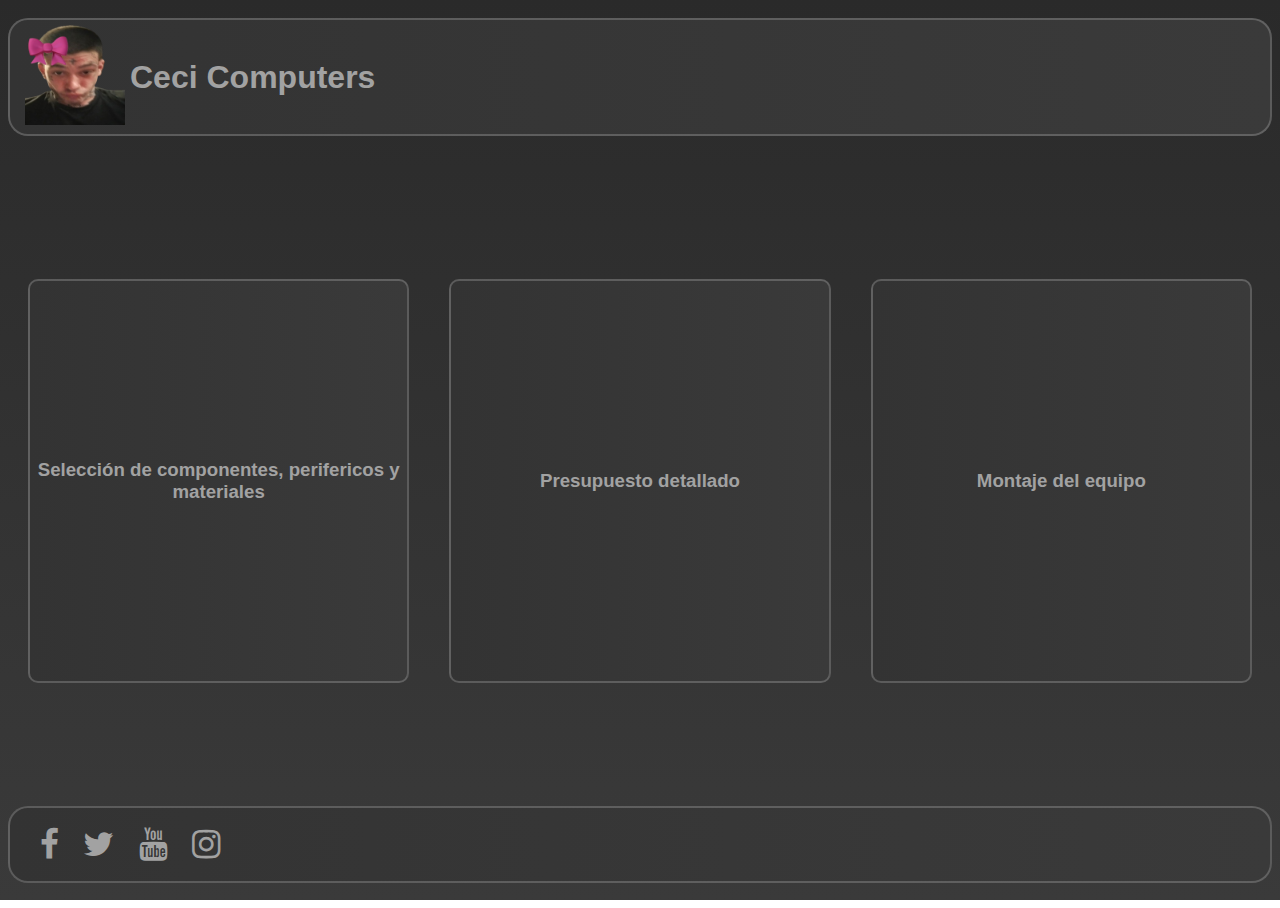
<file: index.html>
<!DOCTYPE html>
<html lang="es">
<head>
    <meta charset="UTF-8">
    <meta name="viewport" content="width=device-width, initial-scale=1.0">
    <link rel="stylesheet" href="https://cdnjs.cloudflare.com/ajax/libs/font-awesome/4.7.0/css/font-awesome.min.css">
    <link rel="stylesheet" href="css/style.css">
    <link rel="icon" type="image/png" href="favicon/favicon.ico" sizes="96x96" />
    <title>Ceci Computers | Inicio</title>
</head>
<body>
 <div class="wrapper">
    <header>
        <a href="index.html"><img src="img/logo_sintexto.png" alt=""></a>
        <a href="index.html"><h1>Ceci Computers </h1></a>
    </header>
<section id="menu_inicio">
    <nav id="nav_inicio">
        <a href="seleccion.html" class="a_inicio">Selección de componentes, perifericos y materiales</a>
        <a href="presupuesto.html" class="a_inicio">Presupuesto detallado</a>
        <a href="montaje.html" class="a_inicio">Montaje del equipo</a>
    </nav>
</section>
<footer>
    <nav class="socials">
        <a href="https://www.facebook.com" target="_blank"><i class="fa fa-facebook" id="facebook"></i></a>
        <a href="https://www.twitter.com"  target="_blank"><i class="fa fa-twitter" id="twitter"></i></a>
        <a href="https://www.youtube.com"  target="_blank"><i class="fa fa-youtube" id="youtube"></i></a>
        <a href="https://www.instagram.com"  target="_blank"><i class="fa fa-instagram" id="instagram"></i></a>
    </nav>
</footer>
 </div>

</body>
</html>
</file>
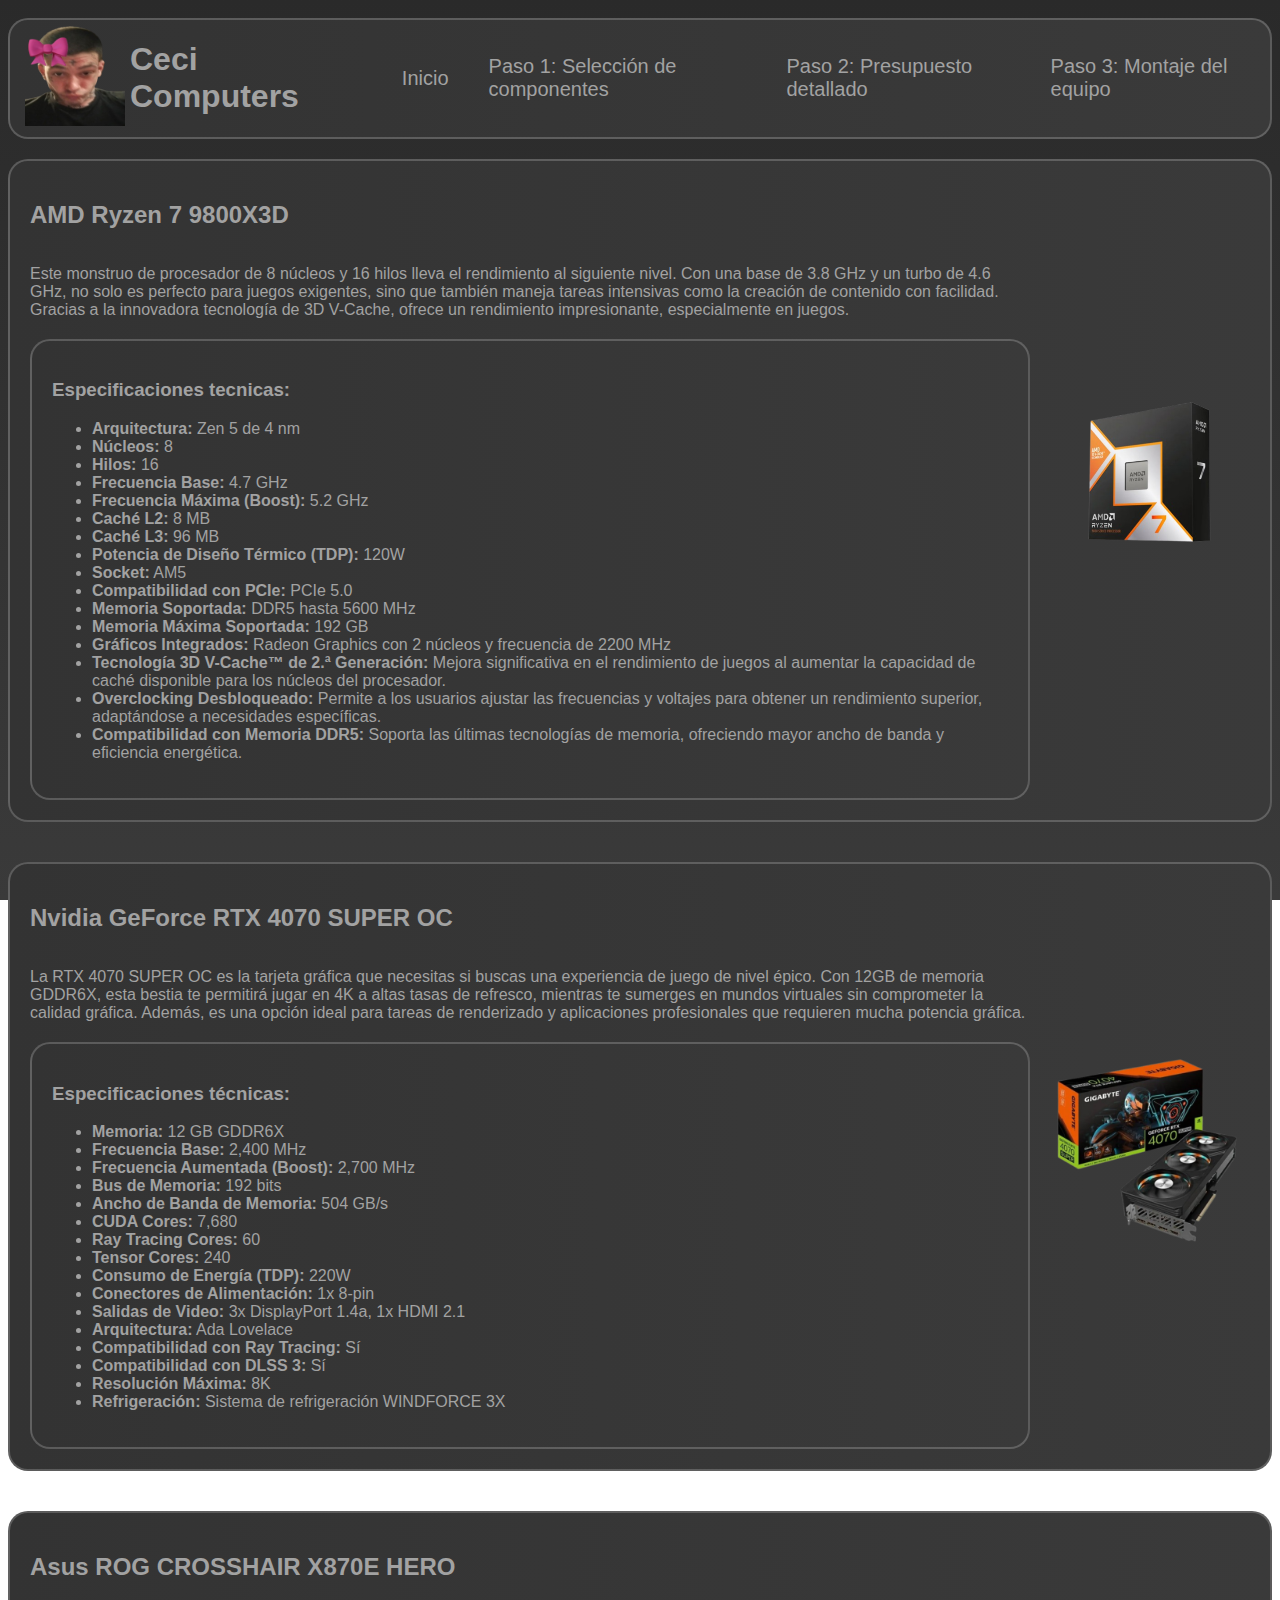
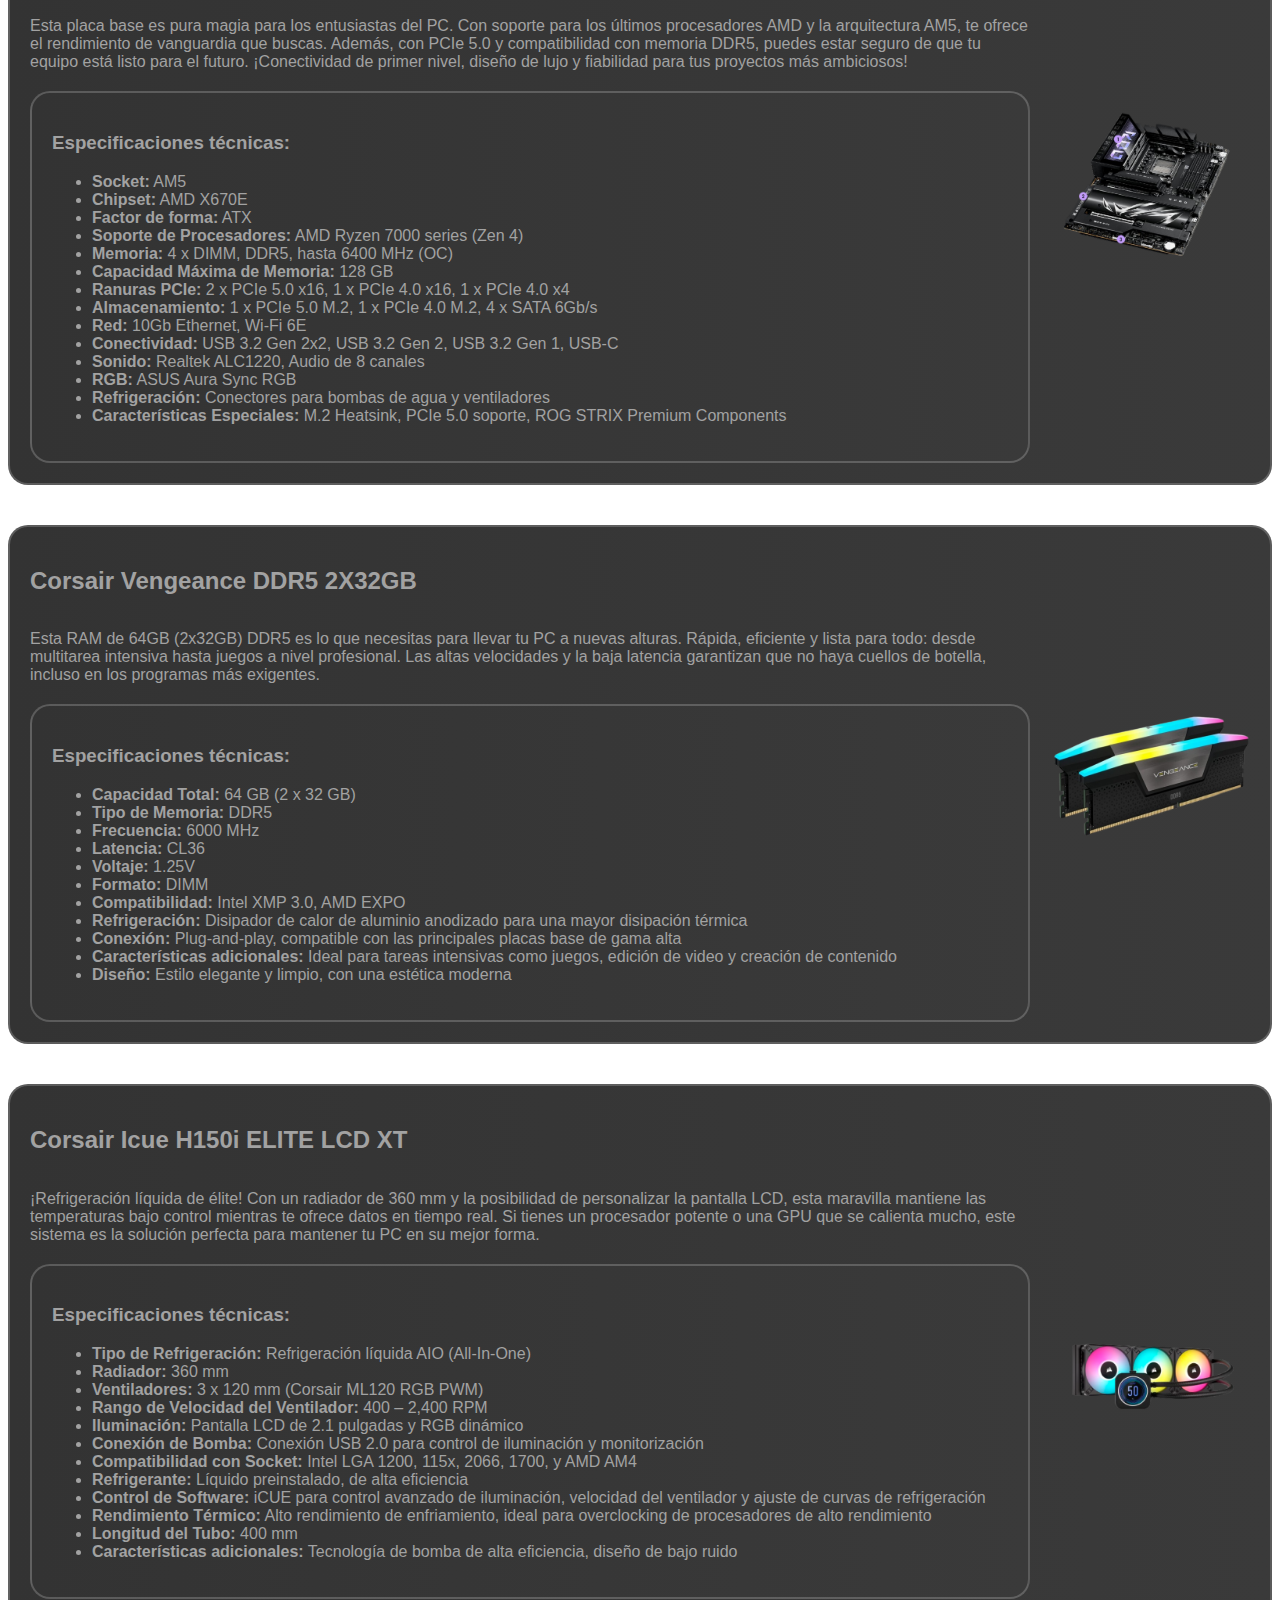
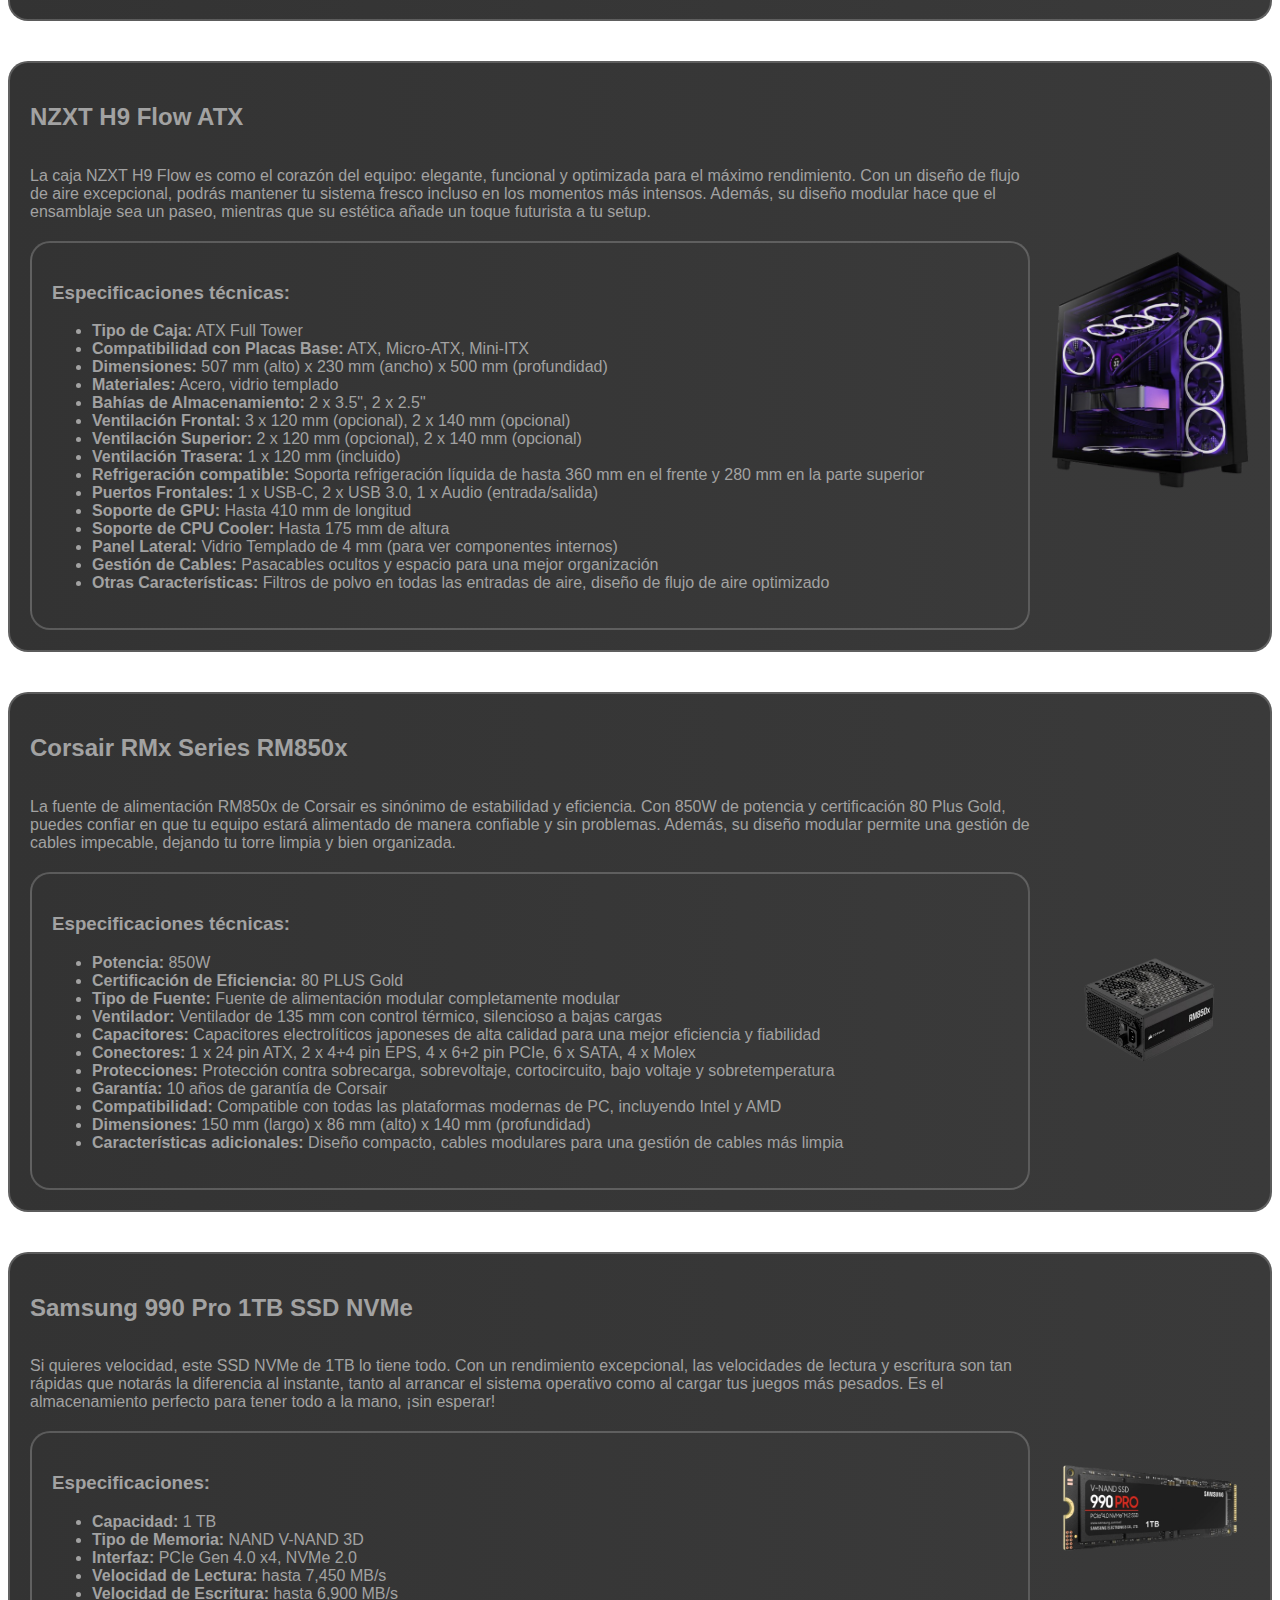
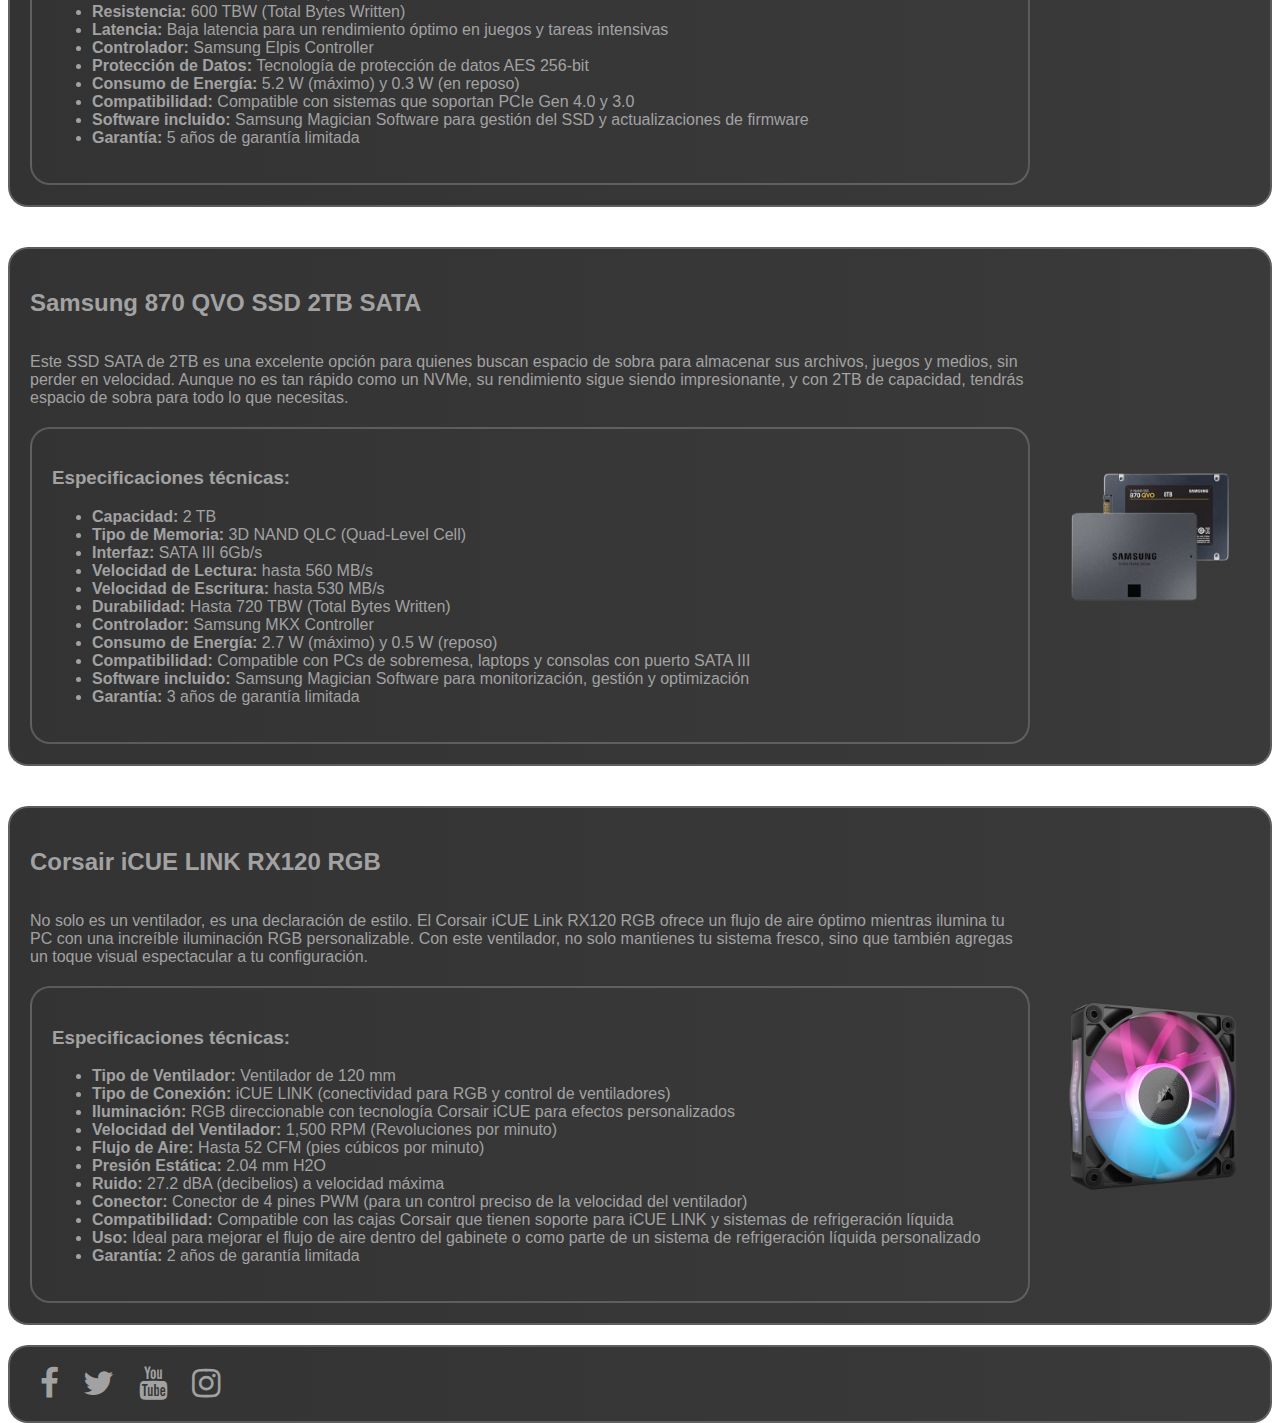
<file: componentes.html>
<!DOCTYPE html>
<html lang="es">
<head>
    <meta charset="UTF-8">
    <meta name="viewport" content="width=device-width, initial-scale=1.0">
    <link rel="stylesheet" href="css/style.css">
    <link rel="stylesheet" href="https://cdnjs.cloudflare.com/ajax/libs/font-awesome/4.7.0/css/font-awesome.min.css">
    <link rel="icon" type="image/png" href="favicon/favicon.ico" sizes="96x96" />
    <title>Seleccion de componentes</title>
</head>
<body>
    <div class="wrapper">
        <header>
            <a href="index.html"><img src="img/logo_sintexto.png" alt=""></a>
            <a href="index.html"><h1>Ceci Computers</h1></a>
            <nav class="nav_menu">
                <ul class="ul_menu">
                    <li class="li_menu"><a href="index.html" class="a_menu">Inicio</a></li>
                    <li class="li_menu"><a href="componentes.html" class="a_menu">Paso 1: Selección de componentes</a></li>
                    <li class="li_menu"><a href="presupuesto.html" class="a_menu">Paso 2: Presupuesto detallado</a></li>
                    <li class="li_menu"><a href="montaje.html" class="a_menu">Paso 3: Montaje del equipo</a></li>
                </ul>
            </nav>
        </header>  
        <section class="componentes">
            <h2>AMD Ryzen 7 9800X3D</h2>
            <div class="contenido">
                <div class="texto">
                    <p>Este monstruo de procesador de 8 núcleos y 16 hilos lleva el rendimiento al siguiente nivel. Con una base de 3.8 GHz y un turbo de 4.6 GHz, 
                    no solo es perfecto para juegos exigentes, sino que también maneja tareas intensivas como la creación de contenido con facilidad. 
                    Gracias a la innovadora tecnología de 3D V-Cache, ofrece un rendimiento impresionante, especialmente en juegos.</p>
                    <section class="caja_especificaciones">
                        <h3>Especificaciones tecnicas:</h3>
                        <ul>
                            <li><strong>Arquitectura:</strong> Zen 5 de 4 nm</li>
                            <li><strong>Núcleos:</strong> 8</li>
                            <li><strong>Hilos:</strong> 16</li>
                            <li><strong>Frecuencia Base:</strong> 4.7 GHz</li>
                            <li><strong>Frecuencia Máxima (Boost):</strong> 5.2 GHz</li>
                            <li><strong>Caché L2:</strong> 8 MB</li>
                            <li><strong>Caché L3:</strong> 96 MB</li>
                            <li><strong>Potencia de Diseño Térmico (TDP):</strong> 120W</li>
                            <li><strong>Socket:</strong> AM5</li>
                            <li><strong>Compatibilidad con PCIe:</strong> PCIe 5.0</li>
                            <li><strong>Memoria Soportada:</strong> DDR5 hasta 5600 MHz</li>
                            <li><strong>Memoria Máxima Soportada:</strong> 192 GB</li>
                            <li><strong>Gráficos Integrados:</strong> Radeon Graphics con 2 núcleos y frecuencia de 2200 MHz</li>
                            <li><strong>Tecnología 3D V-Cache™ de 2.ª Generación:</strong> Mejora significativa en el rendimiento de juegos al aumentar la capacidad de caché disponible para los núcleos del procesador.</li>
                            <li><strong>Overclocking Desbloqueado:</strong> Permite a los usuarios ajustar las frecuencias y voltajes para obtener un rendimiento superior, adaptándose a necesidades específicas.</li>
                            <li><strong>Compatibilidad con Memoria DDR5:</strong> Soporta las últimas tecnologías de memoria, ofreciendo mayor ancho de banda y eficiencia energética.</li>
                        </ul>
                    </section>
                </div>
                <img src="img/cpu.png" alt="AMD Ryzen 7 9800X3D">
            </div>
        </section>
        <section class="componentes">
            <h2>Nvidia GeForce RTX 4070 SUPER OC</h2>
            <div class="contenido">
                <div class="texto">
                    <p>La RTX 4070 SUPER OC es la tarjeta gráfica que necesitas si buscas una experiencia de juego de nivel épico. Con 12GB de memoria GDDR6X, 
                    esta bestia te permitirá jugar en 4K a altas tasas de refresco, mientras te sumerges en mundos virtuales sin comprometer la calidad gráfica. 
                    Además, es una opción ideal para tareas de renderizado y aplicaciones profesionales que requieren mucha potencia gráfica.</p>
                    <section class="caja_especificaciones">
                        <h3>Especificaciones técnicas:</h3>
                        <ul>
                            <li><strong>Memoria:</strong> 12 GB GDDR6X</li>
                            <li><strong>Frecuencia Base:</strong> 2,400 MHz</li>
                            <li><strong>Frecuencia Aumentada (Boost):</strong> 2,700 MHz</li>
                            <li><strong>Bus de Memoria:</strong> 192 bits</li>
                            <li><strong>Ancho de Banda de Memoria:</strong> 504 GB/s</li>
                            <li><strong>CUDA Cores:</strong> 7,680</li>
                            <li><strong>Ray Tracing Cores:</strong> 60</li>
                            <li><strong>Tensor Cores:</strong> 240</li>
                            <li><strong>Consumo de Energía (TDP):</strong> 220W</li>
                            <li><strong>Conectores de Alimentación:</strong> 1x 8-pin</li>
                            <li><strong>Salidas de Video:</strong> 3x DisplayPort 1.4a, 1x HDMI 2.1</li>
                            <li><strong>Arquitectura:</strong> Ada Lovelace</li>
                            <li><strong>Compatibilidad con Ray Tracing:</strong> Sí</li>
                            <li><strong>Compatibilidad con DLSS 3:</strong> Sí</li>
                            <li><strong>Resolución Máxima:</strong> 8K</li>
                            <li><strong>Refrigeración:</strong> Sistema de refrigeración WINDFORCE 3X</li>
                        </ul>
                    </section>
                </div>
                    <img src="img/gpu.png" alt="Nvidia GeForce RTX 4070 SUPER OC">
            </div>
        </section>
        
        <section class="componentes">
            <h2>Asus ROG CROSSHAIR X870E HERO</h2>
            <div class="contenido">
                <div class="texto">
                    <p>Esta placa base es pura magia para los entusiastas del PC. Con soporte para los últimos procesadores AMD y la arquitectura AM5, 
                    te ofrece el rendimiento de vanguardia que buscas. Además, con PCIe 5.0 y compatibilidad con memoria DDR5, puedes estar seguro de que tu equipo está listo para el futuro. 
                    ¡Conectividad de primer nivel, diseño de lujo y fiabilidad para tus proyectos más ambiciosos!</p>
                    <section class="caja_especificaciones">
                        <h3>Especificaciones técnicas:</h3>
                        <ul>
                            <li><strong>Socket:</strong> AM5</li>
                            <li><strong>Chipset:</strong> AMD X670E</li>
                            <li><strong>Factor de forma:</strong> ATX</li>
                            <li><strong>Soporte de Procesadores:</strong> AMD Ryzen 7000 series (Zen 4)</li>
                            <li><strong>Memoria:</strong> 4 x DIMM, DDR5, hasta 6400 MHz (OC)</li>
                            <li><strong>Capacidad Máxima de Memoria:</strong> 128 GB</li>
                            <li><strong>Ranuras PCIe:</strong> 2 x PCIe 5.0 x16, 1 x PCIe 4.0 x16, 1 x PCIe 4.0 x4</li>
                            <li><strong>Almacenamiento:</strong> 1 x PCIe 5.0 M.2, 1 x PCIe 4.0 M.2, 4 x SATA 6Gb/s</li>
                            <li><strong>Red:</strong> 10Gb Ethernet, Wi-Fi 6E</li>
                            <li><strong>Conectividad:</strong> USB 3.2 Gen 2x2, USB 3.2 Gen 2, USB 3.2 Gen 1, USB-C</li>
                            <li><strong>Sonido:</strong> Realtek ALC1220, Audio de 8 canales</li>
                            <li><strong>RGB:</strong> ASUS Aura Sync RGB</li>
                            <li><strong>Refrigeración:</strong> Conectores para bombas de agua y ventiladores</li>
                            <li><strong>Características Especiales:</strong> M.2 Heatsink, PCIe 5.0 soporte, ROG STRIX Premium Components</li>
                        </ul>
                    </section>
                </div>
                <img src="img/mobo.png" alt="Asus ROG CROSSHAIR X870E HERO">
            </div>
        </section>

           <section class="componentes">
    <h2>Corsair Vengeance DDR5 2X32GB</h2>
    <div class="contenido">
        <div class="texto">
            <p>Esta RAM de 64GB (2x32GB) DDR5 es lo que necesitas para llevar tu PC a nuevas alturas. Rápida, eficiente y lista para todo: 
            desde multitarea intensiva hasta juegos a nivel profesional. Las altas velocidades y la baja latencia garantizan que no haya cuellos de botella, 
            incluso en los programas más exigentes.</p>
            <section class="caja_especificaciones">
                <h3>Especificaciones técnicas:</h3>
                <ul>
                    <li><strong>Capacidad Total:</strong> 64 GB (2 x 32 GB)</li>
                    <li><strong>Tipo de Memoria:</strong> DDR5</li>
                    <li><strong>Frecuencia:</strong> 6000 MHz</li>
                    <li><strong>Latencia:</strong> CL36</li>
                    <li><strong>Voltaje:</strong> 1.25V</li>
                    <li><strong>Formato:</strong> DIMM</li>
                    <li><strong>Compatibilidad:</strong> Intel XMP 3.0, AMD EXPO</li>
                    <li><strong>Refrigeración:</strong> Disipador de calor de aluminio anodizado para una mayor disipación térmica</li>
                    <li><strong>Conexión:</strong> Plug-and-play, compatible con las principales placas base de gama alta</li>
                    <li><strong>Características adicionales:</strong> Ideal para tareas intensivas como juegos, edición de video y creación de contenido</li>
                    <li><strong>Diseño:</strong> Estilo elegante y limpio, con una estética moderna</li>
                        </ul>
                    </section>
                </div>
                <img src="img/ram.png" alt="Corsair Vengeance DDR5 2X32GB">
            </div>
            </section>
    
           
            </section>
            <section class="componentes">
                <h2>Corsair Icue H150i ELITE LCD XT</h2>
                <div class="contenido">
                    <div class="texto">
                        <p>¡Refrigeración líquida de élite! Con un radiador de 360 mm y la posibilidad de personalizar la pantalla LCD, esta maravilla mantiene las temperaturas bajo control 
                        mientras te ofrece datos en tiempo real. Si tienes un procesador potente o una GPU que se calienta mucho, este sistema es la solución perfecta 
                        para mantener tu PC en su mejor forma.</p>
                        <section class="caja_especificaciones">
                            <h3>Especificaciones técnicas:</h3>
                            <ul>
                                <li><strong>Tipo de Refrigeración:</strong> Refrigeración líquida AIO (All-In-One)</li>
                                <li><strong>Radiador:</strong> 360 mm</li>
                                <li><strong>Ventiladores:</strong> 3 x 120 mm (Corsair ML120 RGB PWM)</li>
                                <li><strong>Rango de Velocidad del Ventilador:</strong> 400 – 2,400 RPM</li>
                                <li><strong>Iluminación:</strong> Pantalla LCD de 2.1 pulgadas y RGB dinámico</li>
                                <li><strong>Conexión de Bomba:</strong> Conexión USB 2.0 para control de iluminación y monitorización</li>
                                <li><strong>Compatibilidad con Socket:</strong> Intel LGA 1200, 115x, 2066, 1700, y AMD AM4</li>
                                <li><strong>Refrigerante:</strong> Líquido preinstalado, de alta eficiencia</li>
                                <li><strong>Control de Software:</strong> iCUE para control avanzado de iluminación, velocidad del ventilador y ajuste de curvas de refrigeración</li>
                                <li><strong>Rendimiento Térmico:</strong> Alto rendimiento de enfriamiento, ideal para overclocking de procesadores de alto rendimiento</li>
                                <li><strong>Longitud del Tubo:</strong> 400 mm</li>
                                <li><strong>Características adicionales:</strong> Tecnología de bomba de alta eficiencia, diseño de bajo ruido</li>
                            </ul>
                        </section>
                    </div>
                    <img src="img/refri.png" alt="Corsair Icue H150i ELITE LCD XT">
                </div>
            </section>
            
            <section class="componentes">
                <h2>NZXT H9 Flow ATX</h2>
                <div class="contenido">
                    <div class="texto">
                        <p>La caja NZXT H9 Flow es como el corazón del equipo: elegante, funcional y optimizada para el máximo rendimiento. Con un diseño de flujo de aire excepcional, 
                            podrás mantener tu sistema fresco incluso en los momentos más intensos. Además, su diseño modular hace que el ensamblaje sea un paseo, mientras que su estética 
                            añade un toque futurista a tu setup.</p>
                        <section class="caja_especificaciones">
                            <h3>Especificaciones técnicas:</h3>
                            <ul>
                                <li><strong>Tipo de Caja:</strong> ATX Full Tower</li>
                                <li><strong>Compatibilidad con Placas Base:</strong> ATX, Micro-ATX, Mini-ITX</li>
                                <li><strong>Dimensiones:</strong> 507 mm (alto) x 230 mm (ancho) x 500 mm (profundidad)</li>
                                <li><strong>Materiales:</strong> Acero, vidrio templado</li>
                                <li><strong>Bahías de Almacenamiento:</strong> 2 x 3.5", 2 x 2.5"</li>
                                <li><strong>Ventilación Frontal:</strong> 3 x 120 mm (opcional), 2 x 140 mm (opcional)</li>
                                <li><strong>Ventilación Superior:</strong> 2 x 120 mm (opcional), 2 x 140 mm (opcional)</li>
                                <li><strong>Ventilación Trasera:</strong> 1 x 120 mm (incluido)</li>
                                <li><strong>Refrigeración compatible:</strong> Soporta refrigeración líquida de hasta 360 mm en el frente y 280 mm en la parte superior</li>
                                <li><strong>Puertos Frontales:</strong> 1 x USB-C, 2 x USB 3.0, 1 x Audio (entrada/salida)</li>
                                <li><strong>Soporte de GPU:</strong> Hasta 410 mm de longitud</li>
                                <li><strong>Soporte de CPU Cooler:</strong> Hasta 175 mm de altura</li>
                                <li><strong>Panel Lateral:</strong> Vidrio Templado de 4 mm (para ver componentes internos)</li>
                                <li><strong>Gestión de Cables:</strong> Pasacables ocultos y espacio para una mejor organización</li>
                                <li><strong>Otras Características:</strong> Filtros de polvo en todas las entradas de aire, diseño de flujo de aire optimizado</li>
                            </ul>
                        </section>
                    </div>
                    <img src="img/caja.png" alt="">
                </div>
            </section>
            

            <section class="componentes">
                <h2>Corsair RMx Series RM850x</h2>
                <div class="contenido">
                    <div class="texto">
                        <p>La fuente de alimentación RM850x de Corsair es sinónimo de estabilidad y eficiencia. Con 850W de potencia y certificación 80 Plus Gold, 
                        puedes confiar en que tu equipo estará alimentado de manera confiable y sin problemas. Además, su diseño modular permite una gestión de cables impecable, 
                        dejando tu torre limpia y bien organizada.</p>
                        <section class="caja_especificaciones">
                            <h3>Especificaciones técnicas:</h3>
                            <ul>
                                <li><strong>Potencia:</strong> 850W</li>
                                <li><strong>Certificación de Eficiencia:</strong> 80 PLUS Gold</li>
                                <li><strong>Tipo de Fuente:</strong> Fuente de alimentación modular completamente modular</li>
                                <li><strong>Ventilador:</strong> Ventilador de 135 mm con control térmico, silencioso a bajas cargas</li>
                                <li><strong>Capacitores:</strong> Capacitores electrolíticos japoneses de alta calidad para una mejor eficiencia y fiabilidad</li>
                                <li><strong>Conectores:</strong> 1 x 24 pin ATX, 2 x 4+4 pin EPS, 4 x 6+2 pin PCIe, 6 x SATA, 4 x Molex</li>
                                <li><strong>Protecciones:</strong> Protección contra sobrecarga, sobrevoltaje, cortocircuito, bajo voltaje y sobretemperatura</li>
                                <li><strong>Garantía:</strong> 10 años de garantía de Corsair</li>
                                <li><strong>Compatibilidad:</strong> Compatible con todas las plataformas modernas de PC, incluyendo Intel y AMD</li>
                                <li><strong>Dimensiones:</strong> 150 mm (largo) x 86 mm (alto) x 140 mm (profundidad)</li>
                                <li><strong>Características adicionales:</strong> Diseño compacto, cables modulares para una gestión de cables más limpia</li>
                            </ul>
                        </section>
                    </div>
                    <img src="img/psu.png" alt="Corsair RMx Series RM850x">
                </div>
            </section>
            
            <section class="componentes">
                <h2>Samsung 990 Pro 1TB SSD NVMe</h2>
                <div class="contenido">
                    <div class="texto">
                        <p>Si quieres velocidad, este SSD NVMe de 1TB lo tiene todo. Con un rendimiento excepcional, las velocidades de lectura y escritura son tan rápidas que notarás la 
                        diferencia al instante, tanto al arrancar el sistema operativo como al cargar tus juegos más pesados. Es el almacenamiento perfecto para tener todo a la mano, ¡sin esperar!</p>
                        <section class="caja_especificaciones">
                            <h3>Especificaciones:</h3>
                            <ul>
                                <li><strong>Capacidad:</strong> 1 TB</li>
                                <li><strong>Tipo de Memoria:</strong> NAND V-NAND 3D</li>
                                <li><strong>Interfaz:</strong> PCIe Gen 4.0 x4, NVMe 2.0</li>
                                <li><strong>Velocidad de Lectura:</strong> hasta 7,450 MB/s</li>
                                <li><strong>Velocidad de Escritura:</strong> hasta 6,900 MB/s</li>
                                <li><strong>Resistencia:</strong> 600 TBW (Total Bytes Written)</li>
                                <li><strong>Latencia:</strong> Baja latencia para un rendimiento óptimo en juegos y tareas intensivas</li>
                                <li><strong>Controlador:</strong> Samsung Elpis Controller</li>
                                <li><strong>Protección de Datos:</strong> Tecnología de protección de datos AES 256-bit</li>
                                <li><strong>Consumo de Energía:</strong> 5.2 W (máximo) y 0.3 W (en reposo)</li>
                                <li><strong>Compatibilidad:</strong> Compatible con sistemas que soportan PCIe Gen 4.0 y 3.0</li>
                                <li><strong>Software incluido:</strong> Samsung Magician Software para gestión del SSD y actualizaciones de firmware</li>
                                <li><strong>Garantía:</strong> 5 años de garantía limitada</li>
                            </ul>   
                        </section>
                    </div>
                    <img src="img/nvme.png" alt="Samsung 990 Pro 1TB SSD NVMe">
                </div>
            </section>
            
            <section class="componentes">
                <h2>Samsung 870 QVO SSD 2TB SATA</h2>
                <div class="contenido">
                    <div class="texto">
                        <p>Este SSD SATA de 2TB es una excelente opción para quienes buscan espacio de sobra para almacenar sus archivos, juegos y medios, 
                        sin perder en velocidad. Aunque no es tan rápido como un NVMe, su rendimiento sigue siendo impresionante, y con 2TB de capacidad, 
                        tendrás espacio de sobra para todo lo que necesitas.</p>
                        <section class="caja_especificaciones">
                            <h3>Especificaciones técnicas:</h3>
                            <ul>
                                <li><strong>Capacidad:</strong> 2 TB</li>
                                <li><strong>Tipo de Memoria:</strong> 3D NAND QLC (Quad-Level Cell)</li>
                                <li><strong>Interfaz:</strong> SATA III 6Gb/s</li>
                                <li><strong>Velocidad de Lectura:</strong> hasta 560 MB/s</li>
                                <li><strong>Velocidad de Escritura:</strong> hasta 530 MB/s</li>
                                <li><strong>Durabilidad:</strong> Hasta 720 TBW (Total Bytes Written)</li>
                                <li><strong>Controlador:</strong> Samsung MKX Controller</li>
                                <li><strong>Consumo de Energía:</strong> 2.7 W (máximo) y 0.5 W (reposo)</li>
                                <li><strong>Compatibilidad:</strong> Compatible con PCs de sobremesa, laptops y consolas con puerto SATA III</li>
                                <li><strong>Software incluido:</strong> Samsung Magician Software para monitorización, gestión y optimización</li>
                                <li><strong>Garantía:</strong> 3 años de garantía limitada</li>
                            </ul>   
                        </section>
                    </div>
                    <img src="img/ssd.png" alt="Samsung 870 QVO SSD 2TB SATA">
                </div>
            </section>
            
            <section class="componentes">
                <h2>Corsair iCUE LINK RX120 RGB</h2>
                <div class="contenido">
                    <div class="texto">
                        <p>No solo es un ventilador, es una declaración de estilo. El Corsair iCUE Link RX120 RGB ofrece un flujo de aire óptimo mientras ilumina tu PC con una increíble 
                        iluminación RGB personalizable. Con este ventilador, no solo mantienes tu sistema fresco, sino que también agregas un toque visual espectacular a tu configuración.</p>
                        <section class="caja_especificaciones">
                            <h3>Especificaciones técnicas:</h3>
                            <ul>
                                <li><strong>Tipo de Ventilador:</strong> Ventilador de 120 mm</li>
                                <li><strong>Tipo de Conexión:</strong> iCUE LINK (conectividad para RGB y control de ventiladores)</li>
                                <li><strong>Iluminación:</strong> RGB direccionable con tecnología Corsair iCUE para efectos personalizados</li>
                                <li><strong>Velocidad del Ventilador:</strong> 1,500 RPM (Revoluciones por minuto)</li>
                                <li><strong>Flujo de Aire:</strong> Hasta 52 CFM (pies cúbicos por minuto)</li>
                                <li><strong>Presión Estática:</strong> 2.04 mm H2O</li>
                                <li><strong>Ruido:</strong> 27.2 dBA (decibelios) a velocidad máxima</li>
                                <li><strong>Conector:</strong> Conector de 4 pines PWM (para un control preciso de la velocidad del ventilador)</li>
                                <li><strong>Compatibilidad:</strong> Compatible con las cajas Corsair que tienen soporte para iCUE LINK y sistemas de refrigeración líquida</li>
                                <li><strong>Uso:</strong> Ideal para mejorar el flujo de aire dentro del gabinete o como parte de un sistema de refrigeración líquida personalizado</li>
                                <li><strong>Garantía:</strong> 2 años de garantía limitada</li>
                            </ul>
                        </section>
                    </div>
                    <img src="img/venti.png" alt="Corsair iCUE LINK RX120 RGB">
                </div>
            </section>
            
        </div>
        
        <footer>
            <nav class="socials">
                <a href="https://www.facebook.com" target="_blank"><i class="fa fa-facebook" id="facebook"></i></a>
                <a href="https://www.twitter.com"  target="_blank"><i class="fa fa-twitter" id="twitter"></i></a>
                <a href="https://www.youtube.com"  target="_blank"><i class="fa fa-youtube" id="youtube"></i></a>
                <a href="https://www.instagram.com"  target="_blank"><i class="fa fa-instagram" id="instagram"></i></a>
            </nav>
        </footer>
    </div>
</body>
</html>
</file>
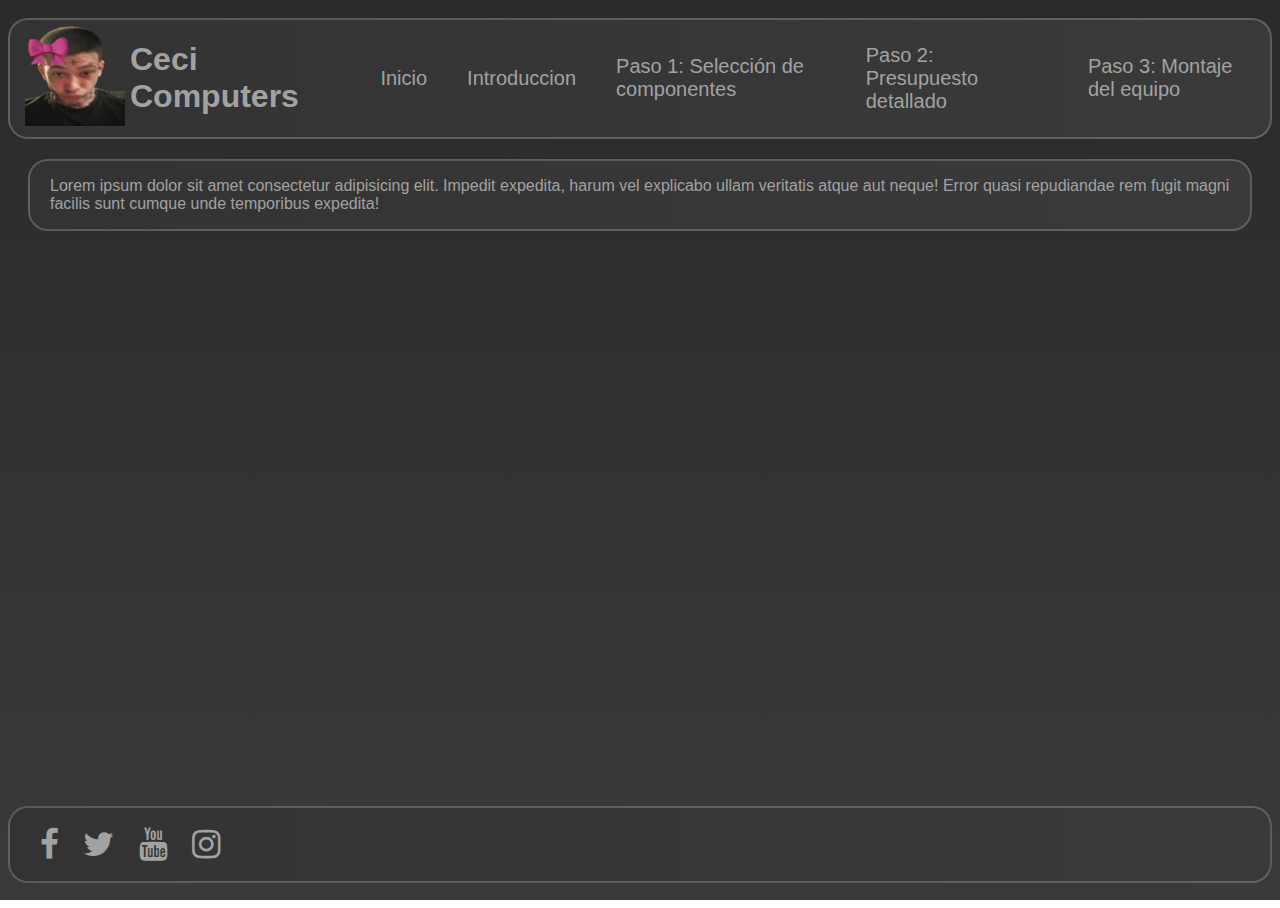
<file: introduccion.html>
<!DOCTYPE html>
<html lang="es">
<head>
    <meta charset="UTF-8">
    <meta name="viewport" content="width=device-width, initial-scale=1.0">
    <link rel="stylesheet" href="css/style.css">
    <link rel="stylesheet" href="https://cdnjs.cloudflare.com/ajax/libs/font-awesome/4.7.0/css/font-awesome.min.css">
    <link rel="icon" type="image/png" href="favicon/favicon.ico" sizes="96x96" />
    <title>Paso 1: Selección de componentes</title>
</head>
<body>
    <div class="wrapper">
        <header>
            <a href="index.html"><img src="img/logo_sintexto.png" alt=""></a>
            <a href="index.html"><h1>Ceci Computers</h1></a>
            <nav class="nav_menu">
                <ul class="ul_menu">
                    <li class="li_menu"><a href="index.html" class="a_menu">Inicio</a></li>
                    <li class="li_menu"><a href="introduccion.html" class="a_menu">Introduccion</a></li>
                    <li class="li_menu"><a href="paso1.html" class="a_menu">Paso 1: Selección de componentes</a></li>
                    <li class="li_menu"><a href="paso2.html" class="a_menu">Paso 2: Presupuesto detallado</a></li>
                    <li class="li_menu"><a href="paso3.html" class="a_menu">Paso 3: Montaje del equipo</a></li>
                </ul>
            </nav>
        </header>  
    <section class="introduccion">
        <p>Lorem ipsum dolor sit amet consectetur adipisicing elit. Impedit expedita, harum vel explicabo ullam veritatis atque aut neque! Error quasi repudiandae rem fugit magni facilis sunt cumque unde temporibus expedita!</p>
    </section>

    <footer>
        <nav class="socials">
            <a href="https://www.facebook.com" target="_blank"><i class="fa fa-facebook" id="facebook"></i></a>
            <a href="https://www.twitter.com"  target="_blank"><i class="fa fa-twitter" id="twitter"></i></a>
            <a href="https://www.youtube.com"  target="_blank"><i class="fa fa-youtube" id="youtube"></i></a>
            <a href="https://www.instagram.com"  target="_blank"><i class="fa fa-instagram" id="instagram"></i></a>
        </nav>
    </footer>
    </div>
</body>
</html>
</file>
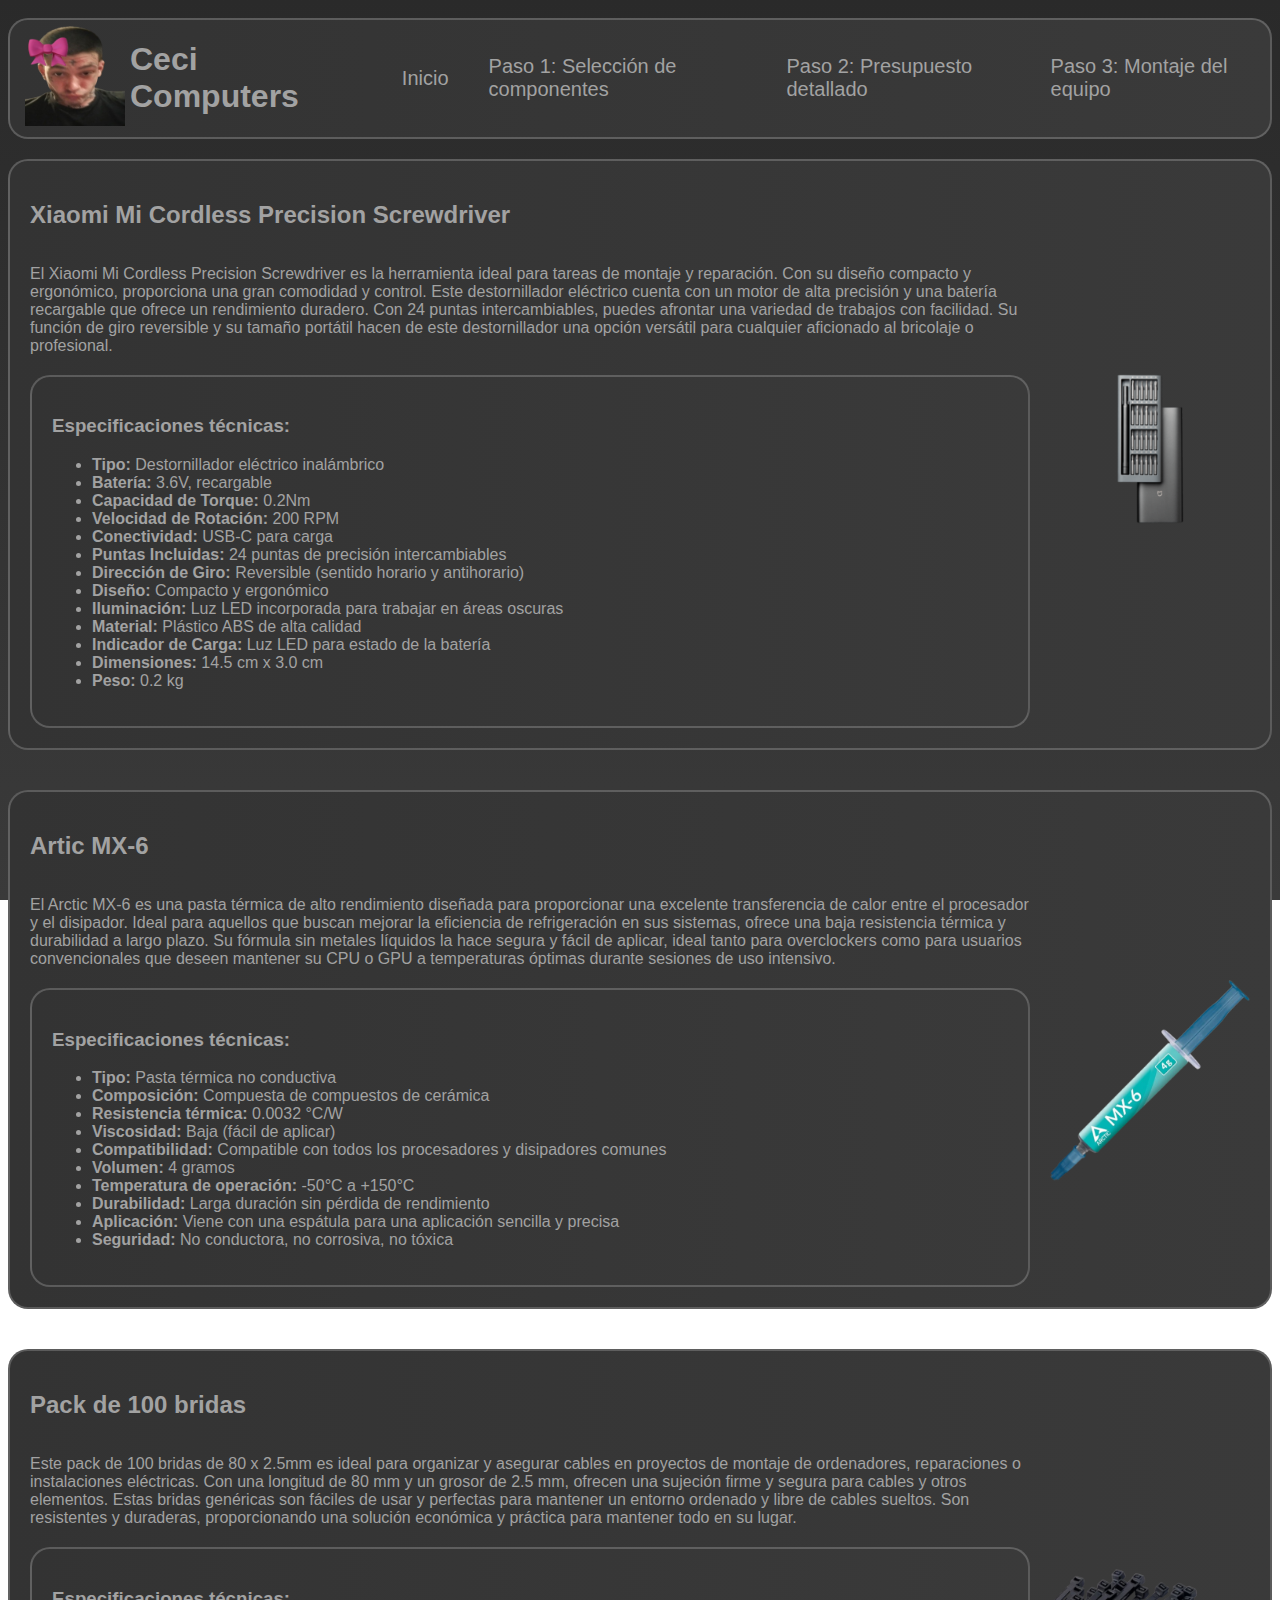
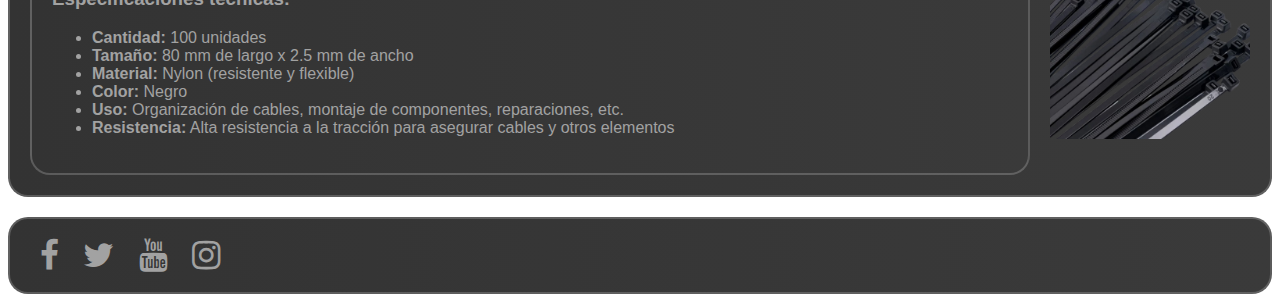
<file: materiales.html>
<!DOCTYPE html>
<html lang="es">
<head>
    <meta charset="UTF-8">
    <meta name="viewport" content="width=device-width, initial-scale=1.0">
    <link rel="stylesheet" href="css/style.css">
    <link rel="stylesheet" href="https://cdnjs.cloudflare.com/ajax/libs/font-awesome/4.7.0/css/font-awesome.min.css">
    <link rel="icon" type="image/png" href="favicon/favicon.ico" sizes="96x96" />
    <title>Seleccion de materiales</title>
</head>
<body>
    <div class="wrapper">
        <header>
            <a href="index.html"><img src="img/logo_sintexto.png" alt=""></a>
            <a href="index.html"><h1>Ceci Computers</h1></a>
            <nav class="nav_menu">
                <ul class="ul_menu">
                    <li class="li_menu"><a href="index.html" class="a_menu">Inicio</a></li>
                    <li class="li_menu"><a href="componentes.html" class="a_menu">Paso 1: Selección de componentes</a></li>
                    <li class="li_menu"><a href="presupuesto.html" class="a_menu">Paso 2: Presupuesto detallado</a></li>
                    <li class="li_menu"><a href="montaje.html" class="a_menu">Paso 3: Montaje del equipo</a></li>
                </ul>
            </nav>
        </header>  
        <section class="materiales">
            <h2>Xiaomi Mi Cordless Precision Screwdriver</h2>
            <div class="contenido">
                <div class="texto">
                    <p>El Xiaomi Mi Cordless Precision Screwdriver es la herramienta ideal para tareas de montaje y reparación. Con su diseño compacto y ergonómico, proporciona una gran comodidad y control. Este destornillador eléctrico cuenta con un motor de alta precisión y una batería recargable que ofrece un rendimiento duradero. Con 24 puntas intercambiables, puedes afrontar una variedad de trabajos con facilidad. Su función de giro reversible y su tamaño portátil hacen de este destornillador una opción versátil para cualquier aficionado al bricolaje o profesional.</p>
                    <section class="caja_especificaciones">
                        <h3>Especificaciones técnicas:</h3>
                        <ul>
                            <li><strong>Tipo:</strong> Destornillador eléctrico inalámbrico</li>
                            <li><strong>Batería:</strong> 3.6V, recargable</li>
                            <li><strong>Capacidad de Torque:</strong> 0.2Nm</li>
                            <li><strong>Velocidad de Rotación:</strong> 200 RPM</li>
                            <li><strong>Conectividad:</strong> USB-C para carga</li>
                            <li><strong>Puntas Incluidas:</strong> 24 puntas de precisión intercambiables</li>
                            <li><strong>Dirección de Giro:</strong> Reversible (sentido horario y antihorario)</li>
                            <li><strong>Diseño:</strong> Compacto y ergonómico</li>
                            <li><strong>Iluminación:</strong> Luz LED incorporada para trabajar en áreas oscuras</li>
                            <li><strong>Material:</strong> Plástico ABS de alta calidad</li>
                            <li><strong>Indicador de Carga:</strong> Luz LED para estado de la batería</li>
                            <li><strong>Dimensiones:</strong> 14.5 cm x 3.0 cm</li>
                            <li><strong>Peso:</strong> 0.2 kg</li>
                        </ul>
                    </section>
                </div>
                <img src="img/destornillador.png" alt="BenQ ZOWIE XL2546X+">
            </div>
        </section>
        <section class="materiales">
            <h2>Artic MX-6</h2>
            <div class="contenido">
                <div class="texto">
                    <p>El Arctic MX-6 es una pasta térmica de alto rendimiento diseñada para proporcionar una excelente transferencia de calor entre el procesador y el disipador. Ideal para aquellos que buscan mejorar la eficiencia de refrigeración en sus sistemas, ofrece una baja resistencia térmica y durabilidad a largo plazo. Su fórmula sin metales líquidos la hace segura y fácil de aplicar, ideal tanto para overclockers como para usuarios convencionales que deseen mantener su CPU o GPU a temperaturas óptimas durante sesiones de uso intensivo.</p>
                    <section class="caja_especificaciones">
                        <h3>Especificaciones técnicas:</h3>
                        <ul>
                            <li><strong>Tipo:</strong> Pasta térmica no conductiva</li>
                            <li><strong>Composición:</strong> Compuesta de compuestos de cerámica</li>
                            <li><strong>Resistencia térmica:</strong> 0.0032 °C/W</li>
                            <li><strong>Viscosidad:</strong> Baja (fácil de aplicar)</li>
                            <li><strong>Compatibilidad:</strong> Compatible con todos los procesadores y disipadores comunes</li>
                            <li><strong>Volumen:</strong> 4 gramos</li>
                            <li><strong>Temperatura de operación:</strong> -50°C a +150°C</li>
                            <li><strong>Durabilidad:</strong> Larga duración sin pérdida de rendimiento</li>
                            <li><strong>Aplicación:</strong> Viene con una espátula para una aplicación sencilla y precisa</li>
                            <li><strong>Seguridad:</strong> No conductora, no corrosiva, no tóxica</li>
                        </ul>
                    </section>
                </div>
                <img src="img/pasta-termica.png" alt="BenQ GW2790">
            </div>
        </section>
        <section class="materiales">
            <h2>Pack de 100 bridas</h2>
            <div class="contenido">
                <div class="texto">
                    <p>Este pack de 100 bridas de 80 x 2.5mm es ideal para organizar y asegurar cables en proyectos de montaje de ordenadores, reparaciones o instalaciones eléctricas. Con una longitud de 80 mm y un grosor de 2.5 mm, ofrecen una sujeción firme y segura para cables y otros elementos. Estas bridas genéricas son fáciles de usar y perfectas para mantener un entorno ordenado y libre de cables sueltos. Son resistentes y duraderas, proporcionando una solución económica y práctica para mantener todo en su lugar.</p>
                    <section class="caja_especificaciones">
                        <h3>Especificaciones técnicas:</h3>
                        <ul>
                            <li><strong>Cantidad:</strong> 100 unidades</li>
                            <li><strong>Tamaño:</strong> 80 mm de largo x 2.5 mm de ancho</li>
                            <li><strong>Material:</strong> Nylon (resistente y flexible)</li>
                            <li><strong>Color:</strong> Negro</li>
                            <li><strong>Uso:</strong> Organización de cables, montaje de componentes, reparaciones, etc.</li>
                            <li><strong>Resistencia:</strong> Alta resistencia a la tracción para asegurar cables y otros elementos</li>
                        </ul>
                    </section>

                </div>
                <img src="img/bridas.png" alt="Wooting 60HE+">
            </div>
        </section>
        </div>
        
        <footer>
            <nav class="socials">
                <a href="https://www.facebook.com" target="_blank"><i class="fa fa-facebook" id="facebook"></i></a>
                <a href="https://www.twitter.com"  target="_blank"><i class="fa fa-twitter" id="twitter"></i></a>
                <a href="https://www.youtube.com"  target="_blank"><i class="fa fa-youtube" id="youtube"></i></a>
                <a href="https://www.instagram.com"  target="_blank"><i class="fa fa-instagram" id="instagram"></i></a>
            </nav>
        </footer>
    </div>
</body>
</html>
</file>
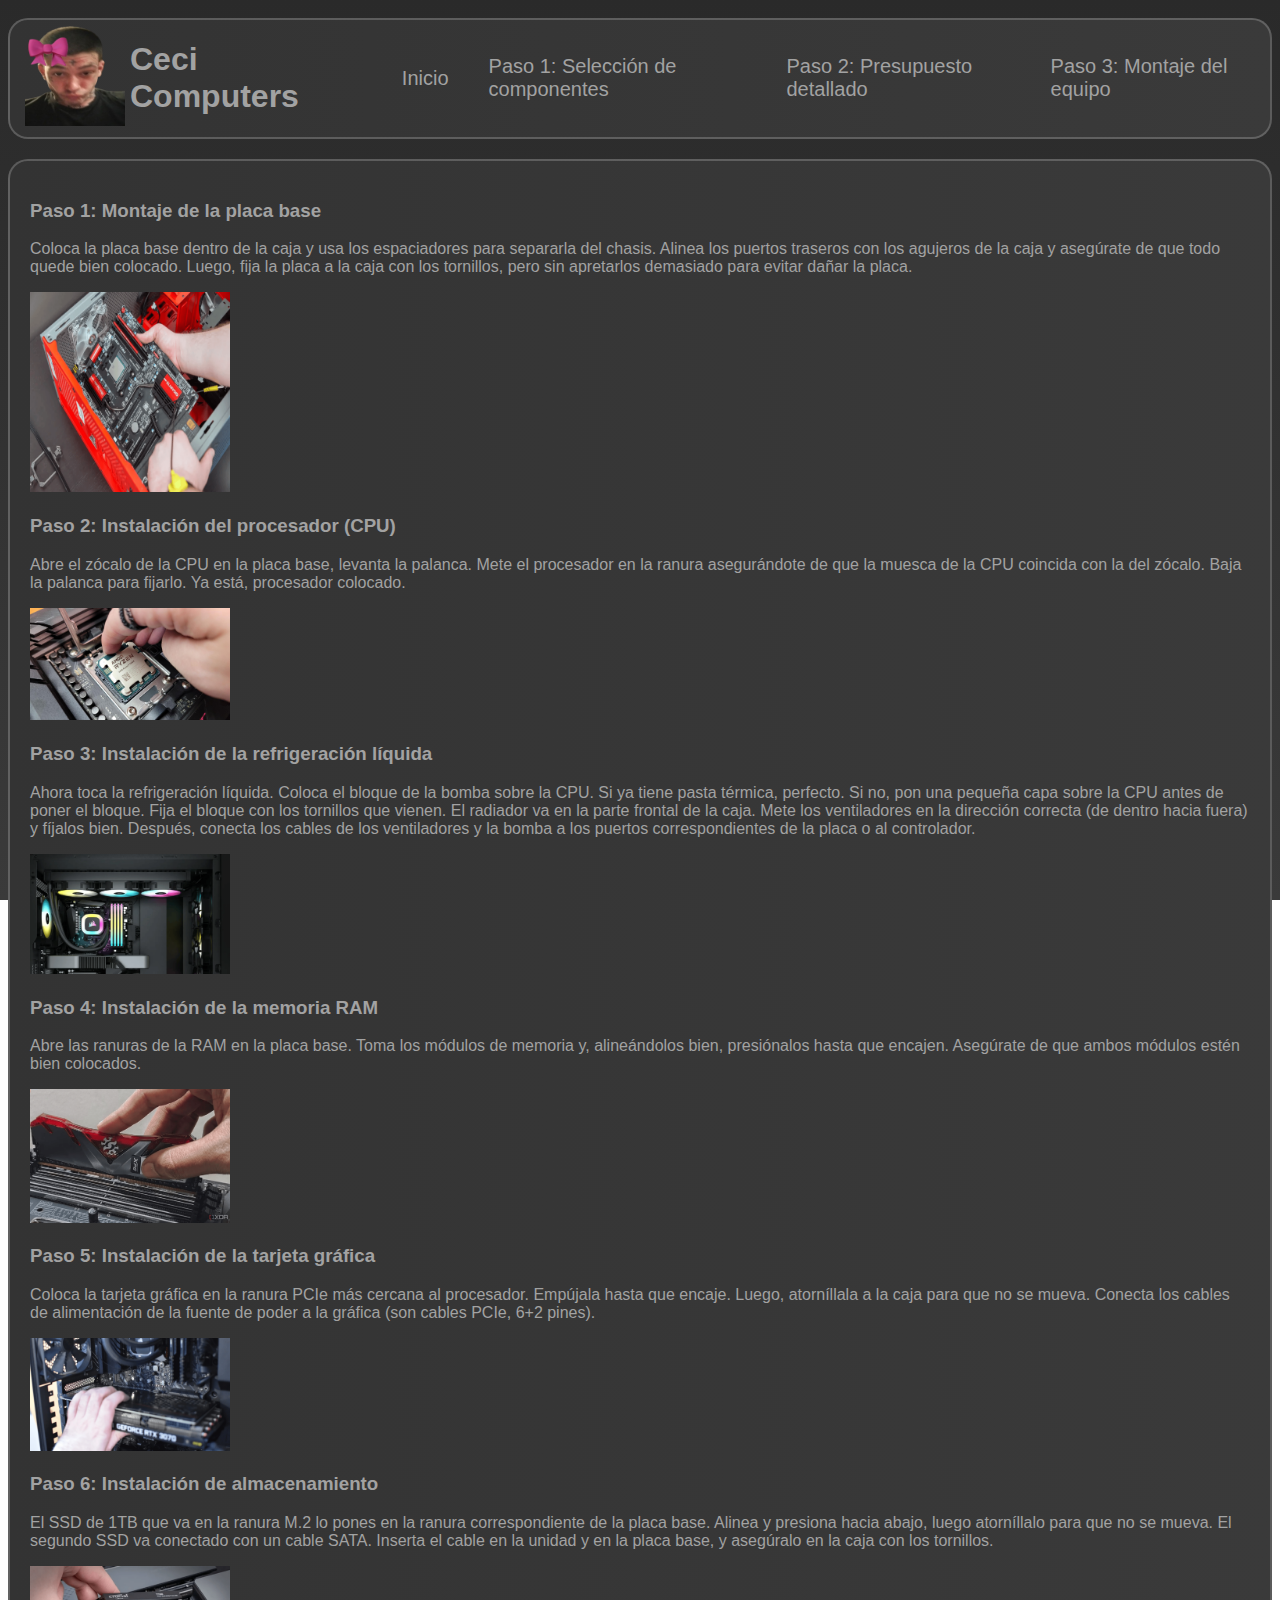
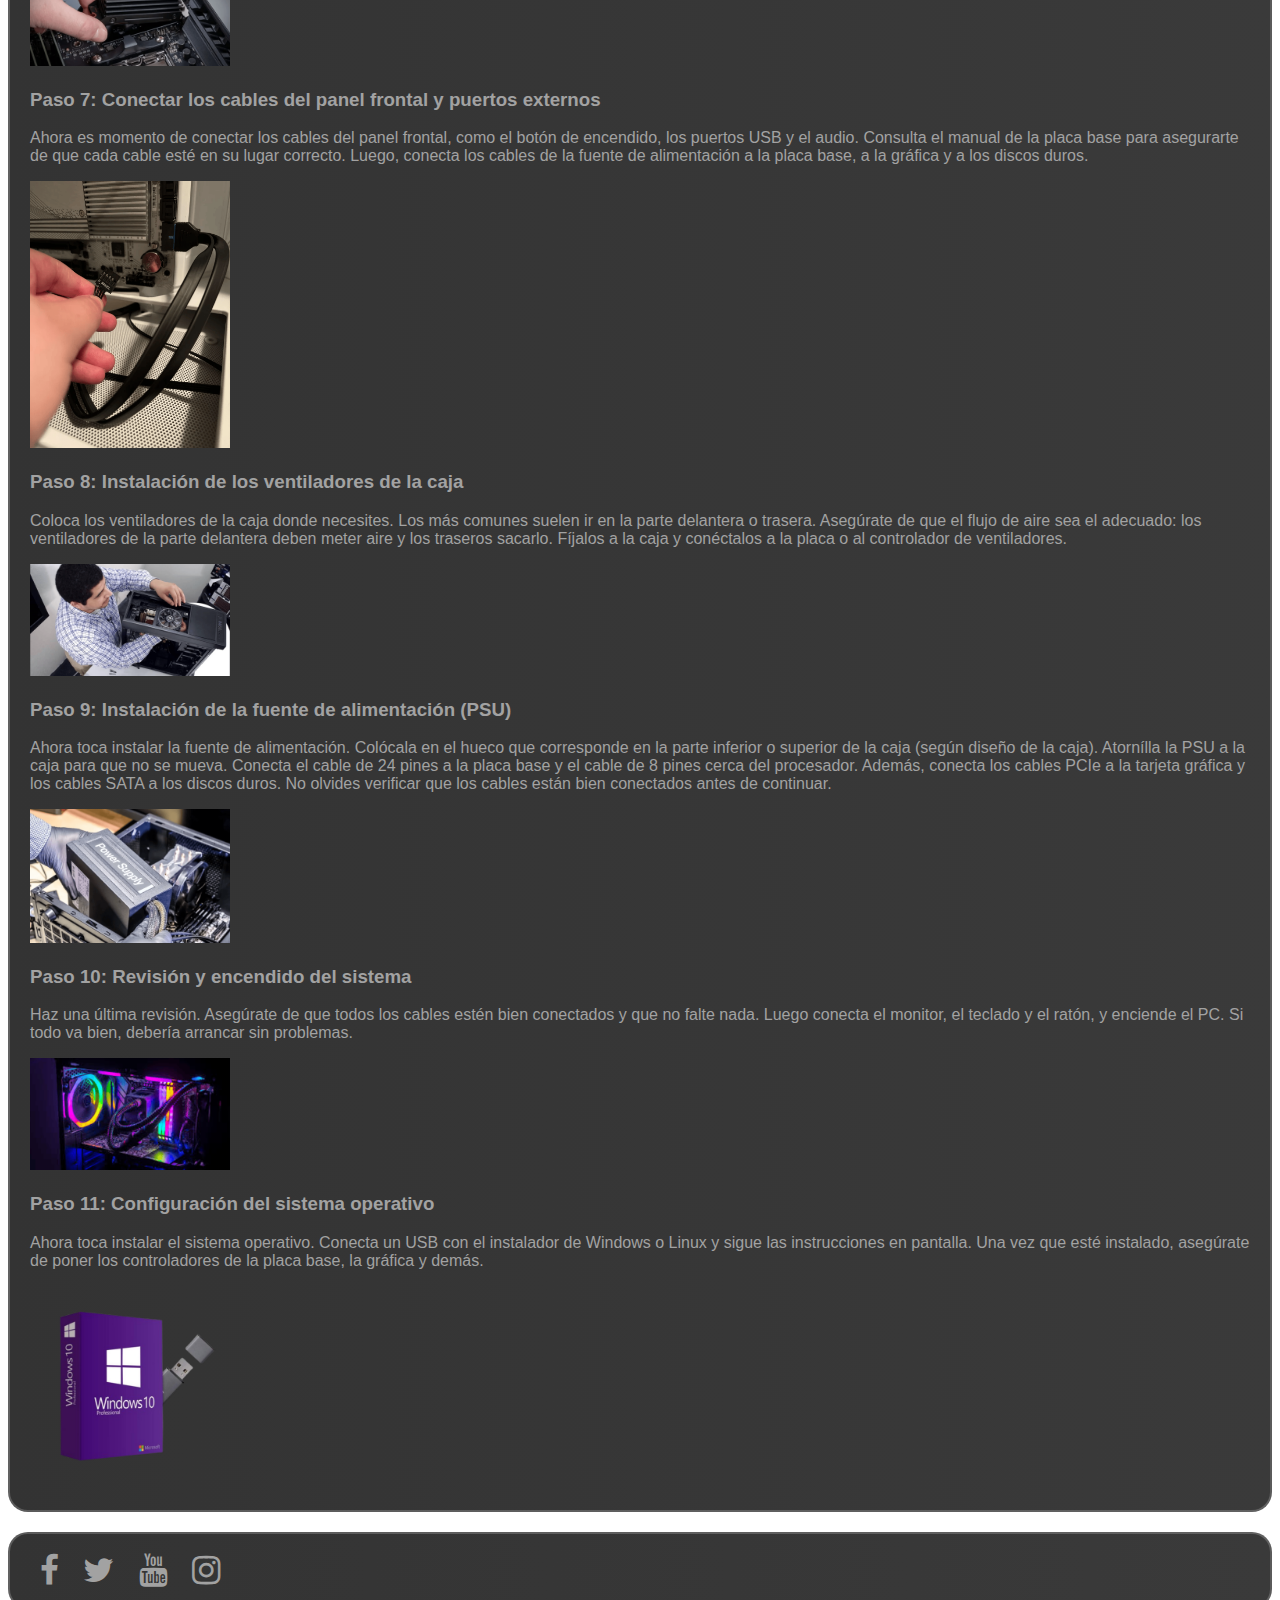
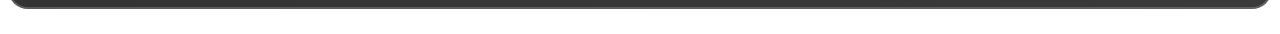
<file: montaje.html>
<!DOCTYPE html>
<html lang="es">
<head>
    <meta charset="UTF-8">
    <meta name="viewport" content="width=device-width, initial-scale=1.0">
    <link rel="stylesheet" href="css/style.css">
    <link rel="stylesheet" href="https://cdnjs.cloudflare.com/ajax/libs/font-awesome/4.7.0/css/font-awesome.min.css">
    <link rel="icon" type="image/png" href="favicon/favicon.ico" sizes="96x96" />
    <title>Seleccion de componentes</title>
</head>
<body>
    <div class="wrapper">
        <header>
            <a href="index.html"><img src="img/logo_sintexto.png" alt=""></a>
            <a href="index.html"><h1>Ceci Computers</h1></a>
            <nav class="nav_menu">
                <ul class="ul_menu">
                    <li class="li_menu"><a href="index.html" class="a_menu">Inicio</a></li>
                    <li class="li_menu"><a href="componentes.html" class="a_menu">Paso 1: Selección de componentes</a></li>
                    <li class="li_menu"><a href="presupuesto.html" class="a_menu">Paso 2: Presupuesto detallado</a></li>
                    <li class="li_menu"><a href="montaje.html" class="a_menu">Paso 3: Montaje del equipo</a></li>
                </ul>
            </nav>
        </header>  
        <section id="montaje">

            <h3>Paso 1: Montaje de la placa base</h3>
            <p>Coloca la placa base dentro de la caja y usa los espaciadores para separarla del chasis. Alinea los puertos traseros con los agujeros de la caja y asegúrate de que todo quede bien colocado. Luego, fija la placa a la caja con los tornillos, pero sin apretarlos demasiado para evitar dañar la placa.
            </p>
            <img src="img_montaje/placabase.png" alt="Montaje de la placa base">
        
            <h3>Paso 2: Instalación del procesador (CPU)</h3>
            <p>Abre el zócalo de la CPU en la placa base, levanta la palanca. Mete el procesador en la ranura asegurándote de que la muesca de la CPU coincida con la del zócalo. Baja la palanca para fijarlo. Ya está, procesador colocado.</p>
            <img src="img_montaje/cpu.png" alt="Instalación del procesador">
        
            <h3>Paso 3: Instalación de la refrigeración líquida</h3>
            <p>Ahora toca la refrigeración líquida. Coloca el bloque de la bomba sobre la CPU. Si ya tiene pasta térmica, perfecto. Si no, pon una pequeña capa sobre la CPU antes de poner el bloque. Fija el bloque con los tornillos que vienen. El radiador va en la parte frontal de la caja. Mete los ventiladores en la dirección correcta (de dentro hacia fuera) y fíjalos bien. Después, conecta los cables de los ventiladores y la bomba a los puertos correspondientes de la placa o al controlador.</p>
            <img src="img_montaje/refri.png" alt="Instalación de la refrigeración líquida">
        
            <h3>Paso 4: Instalación de la memoria RAM</h3>
            <p>Abre las ranuras de la RAM en la placa base. Toma los módulos de memoria y, alineándolos bien, presiónalos hasta que encajen. Asegúrate de que ambos módulos estén bien colocados.</p>
            <img src="img_montaje/ram.png" alt="Instalación de la memoria RAM">
        
            <h3>Paso 5: Instalación de la tarjeta gráfica</h3>
            <p>Coloca la tarjeta gráfica en la ranura PCIe más cercana al procesador. Empújala hasta que encaje. Luego, atorníllala a la caja para que no se mueva. Conecta los cables de alimentación de la fuente de poder a la gráfica (son cables PCIe, 6+2 pines).</p>
            <img src="img_montaje/gpu.png" alt="Instalación de la tarjeta gráfica">
        
            <h3>Paso 6: Instalación de almacenamiento</h3>
            <p>El SSD de 1TB que va en la ranura M.2 lo pones en la ranura correspondiente de la placa base. Alinea y presiona hacia abajo, luego atorníllalo para que no se mueva. El segundo SSD va conectado con un cable SATA. Inserta el cable en la unidad y en la placa base, y asegúralo en la caja con los tornillos.</p>
            <img src="img_montaje/m2.png" alt="Instalación de almacenamiento">
        
            <h3>Paso 7: Conectar los cables del panel frontal y puertos externos</h3>
            <p>Ahora es momento de conectar los cables del panel frontal, como el botón de encendido, los puertos USB y el audio. Consulta el manual de la placa base para asegurarte de que cada cable esté en su lugar correcto. Luego, conecta los cables de la fuente de alimentación a la placa base, a la gráfica y a los discos duros.</p>
            <img src="img_montaje/panel_Frontal.png" alt="Conexión de cables del panel frontal">
        
            <h3>Paso 8: Instalación de los ventiladores de la caja</h3>
            <p>Coloca los ventiladores de la caja donde necesites. Los más comunes suelen ir en la parte delantera o trasera. Asegúrate de que el flujo de aire sea el adecuado: los ventiladores de la parte delantera deben meter aire y los traseros sacarlo. Fíjalos a la caja y conéctalos a la placa o al controlador de ventiladores.</p>
            <img src="img_montaje/ventilador.png" alt="Instalación de ventiladores">
        
            <h3>Paso 9: Instalación de la fuente de alimentación (PSU)</h3>
            <p>Ahora toca instalar la fuente de alimentación. Colócala en el hueco que corresponde en la parte inferior o superior de la caja (según diseño de la caja). Atornílla la PSU a la caja para que no se mueva. Conecta el cable de 24 pines a la placa base y el cable de 8 pines cerca del procesador. Además, conecta los cables PCIe a la tarjeta gráfica y los cables SATA a los discos duros. No olvides verificar que los cables están bien conectados antes de continuar.</p>
            <img src="img_montaje/psu.png" alt="Instalación de la fuente de alimentación">
        
            <h3>Paso 10: Revisión y encendido del sistema</h3>
            <p>Haz una última revisión. Asegúrate de que todos los cables estén bien conectados y que no falte nada. Luego conecta el monitor, el teclado y el ratón, y enciende el PC. Si todo va bien, debería arrancar sin problemas.</p>
            <img src="img_montaje/pc_encendido.png" alt="Revisión y encendido del sistema">
        
            <h3>Paso 11: Configuración del sistema operativo</h3>
            <p>Ahora toca instalar el sistema operativo. Conecta un USB con el instalador de Windows o Linux y sigue las instrucciones en pantalla. Una vez que esté instalado, asegúrate de poner los controladores de la placa base, la gráfica y demás.</p>
            <img src="img_montaje/windows.png" alt="Configuración del sistema operativo">
        
        </section>
        
        <footer>
            <nav class="socials">
                <a href="https://www.facebook.com" target="_blank"><i class="fa fa-facebook" id="facebook"></i></a>
                <a href="https://www.twitter.com"  target="_blank"><i class="fa fa-twitter" id="twitter"></i></a>
                <a href="https://www.youtube.com"  target="_blank"><i class="fa fa-youtube" id="youtube"></i></a>
                <a href="https://www.instagram.com"  target="_blank"><i class="fa fa-instagram" id="instagram"></i></a>
            </nav>
        </footer>
    </div>
</body>
</html>
</file>
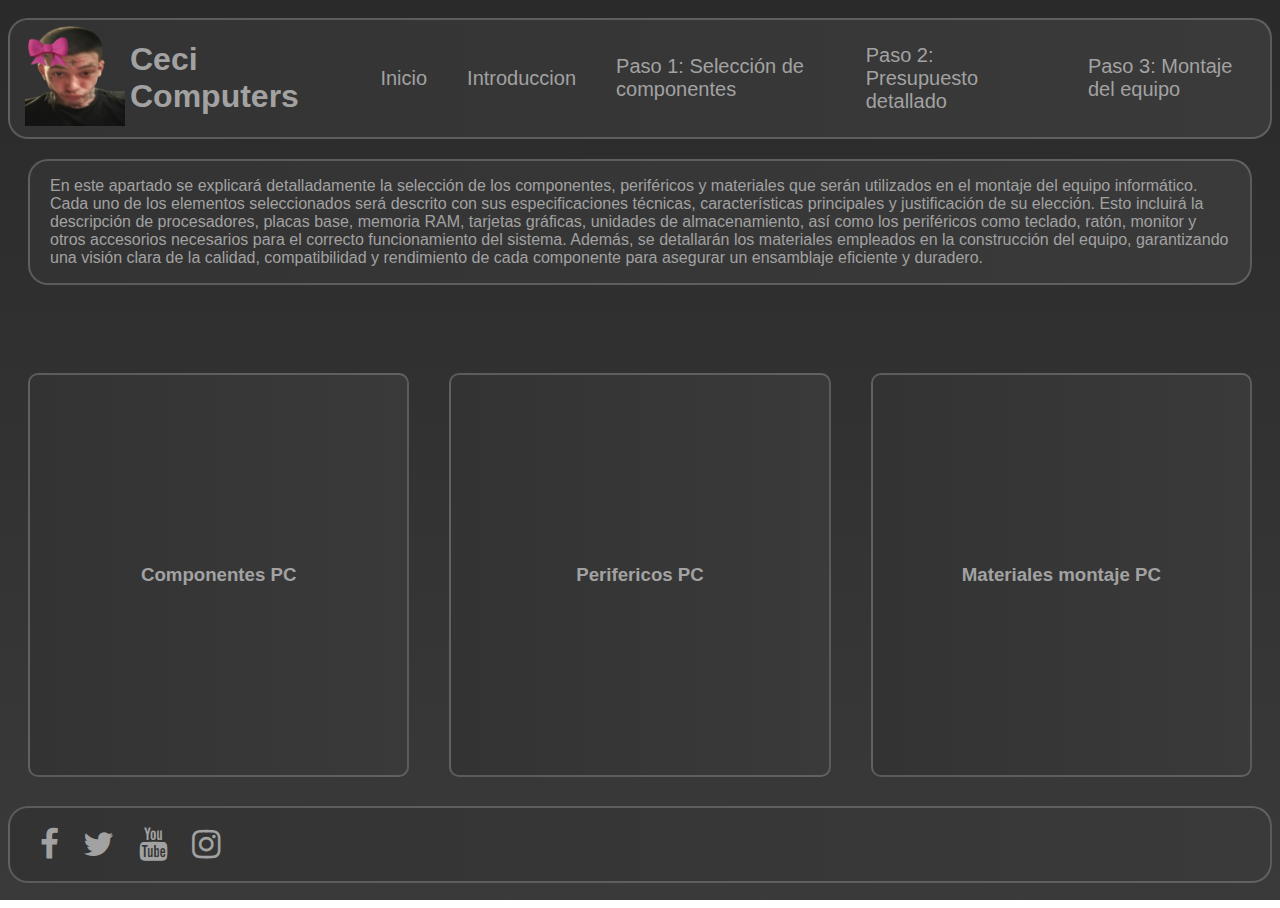
<file: paso1.html>
<!DOCTYPE html>
<html lang="es">
<head>
    <meta charset="UTF-8">
    <meta name="viewport" content="width=device-width, initial-scale=1.0">
    <link rel="stylesheet" href="css/style.css">
    <link rel="stylesheet" href="https://cdnjs.cloudflare.com/ajax/libs/font-awesome/4.7.0/css/font-awesome.min.css">
    <link rel="icon" type="image/png" href="/favicon/favicon.ico" sizes="96x96" />
    <title>Paso 1: Selección de componentes</title>
</head>
<body>
    <div class="wrapper">
        <header>
            <a href="/index.html"><img src="/img/logo_sintexto.png" alt=""></a>
            <a href="/index.html"><h1>Ceci Computers</h1></a>
            <nav class="nav_menu">
                <ul class="ul_menu">
                    <li class="li_menu"><a href="/index.html" class="a_menu">Inicio</a></li>
                    <li class="li_menu"><a href="/introduccion.html" class="a_menu">Introduccion</a></li>
                    <li class="li_menu"><a href="/paso1.html" class="a_menu">Paso 1: Selección de componentes</a></li>
                    <li class="li_menu"><a href="/paso2.html" class="a_menu">Paso 2: Presupuesto detallado</a></li>
                    <li class="li_menu"><a href="/paso3.html" class="a_menu">Paso 3: Montaje del equipo</a></li>
                </ul>
            </nav>
        </header>  
        <section class="introduccion">
            <p>En este apartado se explicará detalladamente la selección de los componentes, periféricos y materiales que serán utilizados en el montaje del equipo informático. Cada uno de los elementos seleccionados será descrito con sus especificaciones técnicas, características principales y justificación de su elección. Esto incluirá la descripción de procesadores, placas base, memoria RAM, tarjetas gráficas, unidades de almacenamiento, así como los periféricos como teclado, ratón, monitor y otros accesorios necesarios para el correcto funcionamiento del sistema. Además, se detallarán los materiales empleados en la construcción del equipo, garantizando una visión clara de la calidad, compatibilidad y rendimiento de cada componente para asegurar un ensamblaje eficiente y duradero.</p>
        </section id="menu_paso1">
        <nav id="nav_paso1">
            <a href="componentes/componentes.html" class="a_paso1">Componentes PC</a>
            <a href="perifericos/perifericos.html" class="a_paso1">Perifericos PC</a>
            <a href="materiales/materiales.html" class="a_paso1">Materiales montaje PC</a>

        </nav>
        </section>
        <footer>
            <nav class="socials">
                <a href="https://www.facebook.com" target="_blank"><i class="fa fa-facebook" id="facebook"></i></a>
                <a href="https://www.twitter.com"  target="_blank"><i class="fa fa-twitter" id="twitter"></i></a>
                <a href="https://www.youtube.com"  target="_blank"><i class="fa fa-youtube" id="youtube"></i></a>
                <a href="https://www.instagram.com"  target="_blank"><i class="fa fa-instagram" id="instagram"></i></a>
            </nav>
        </footer>
    </div>
</body>
</html>
</file>
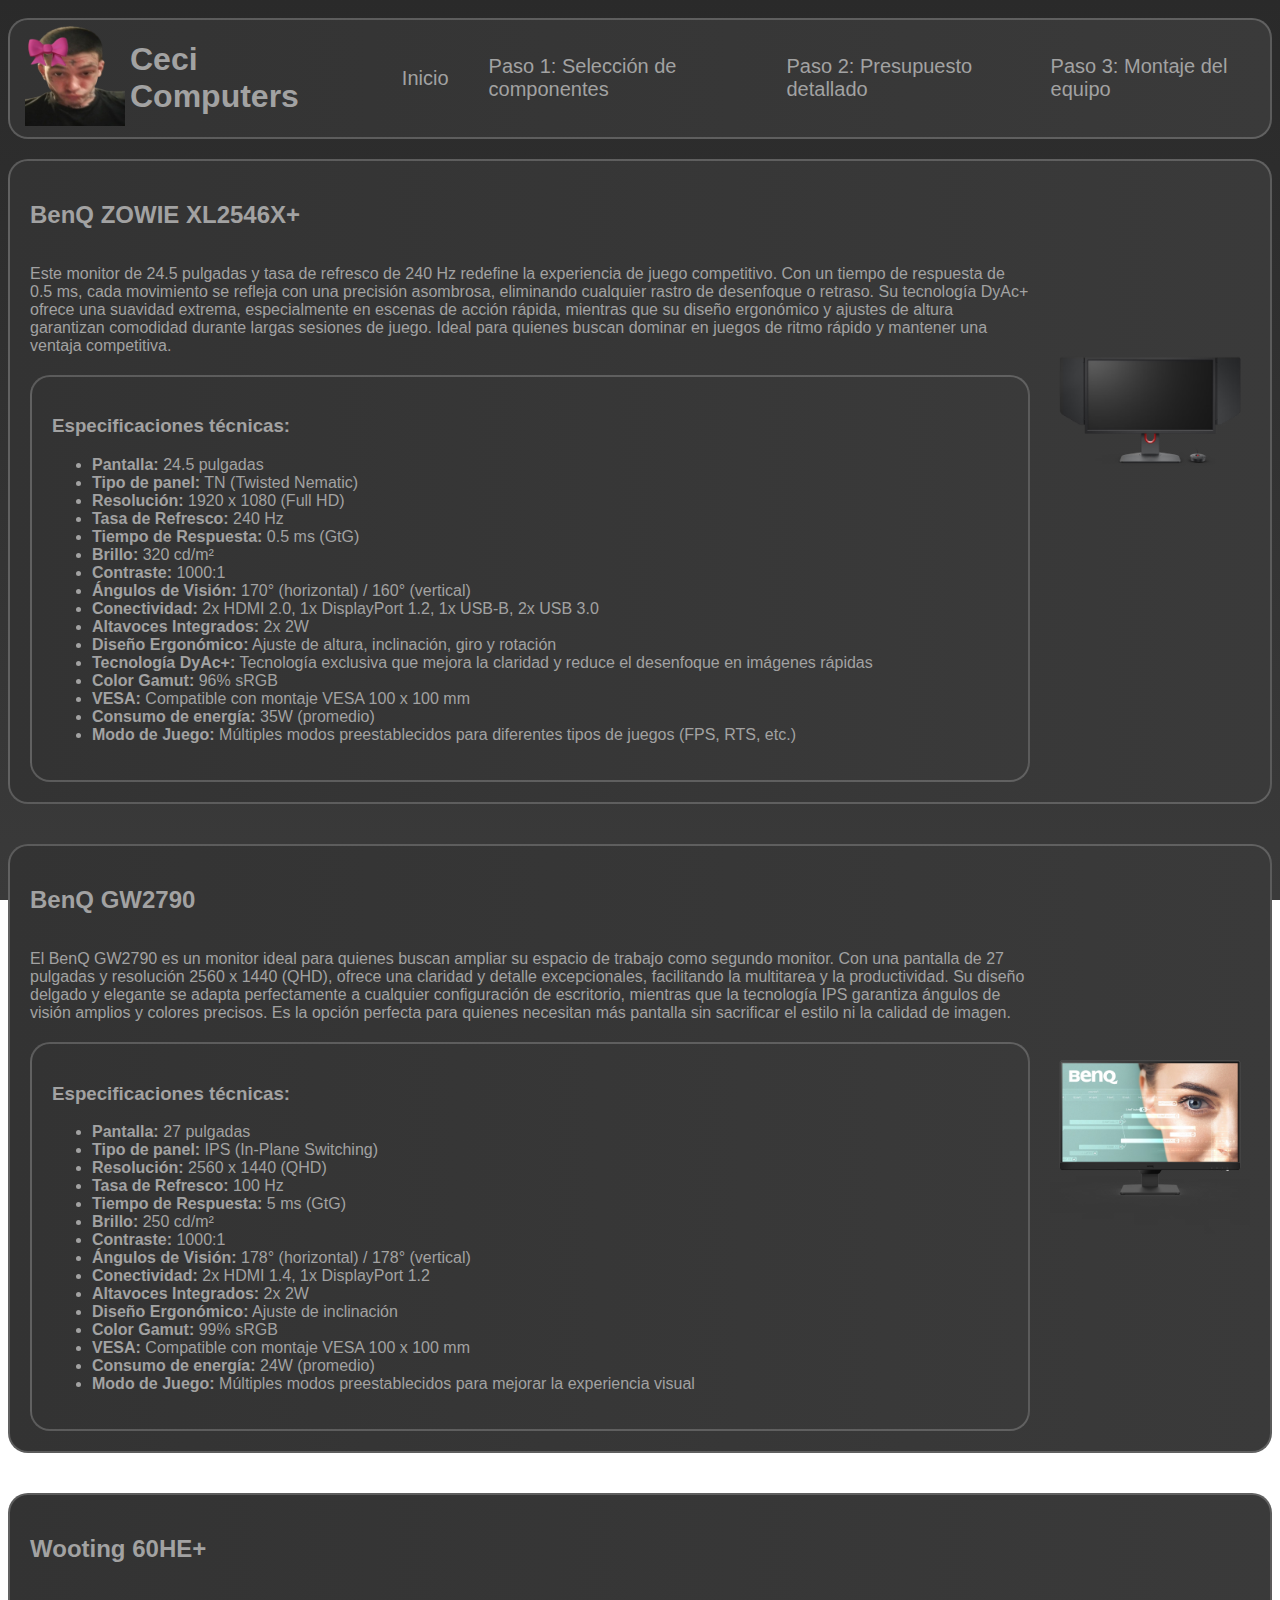
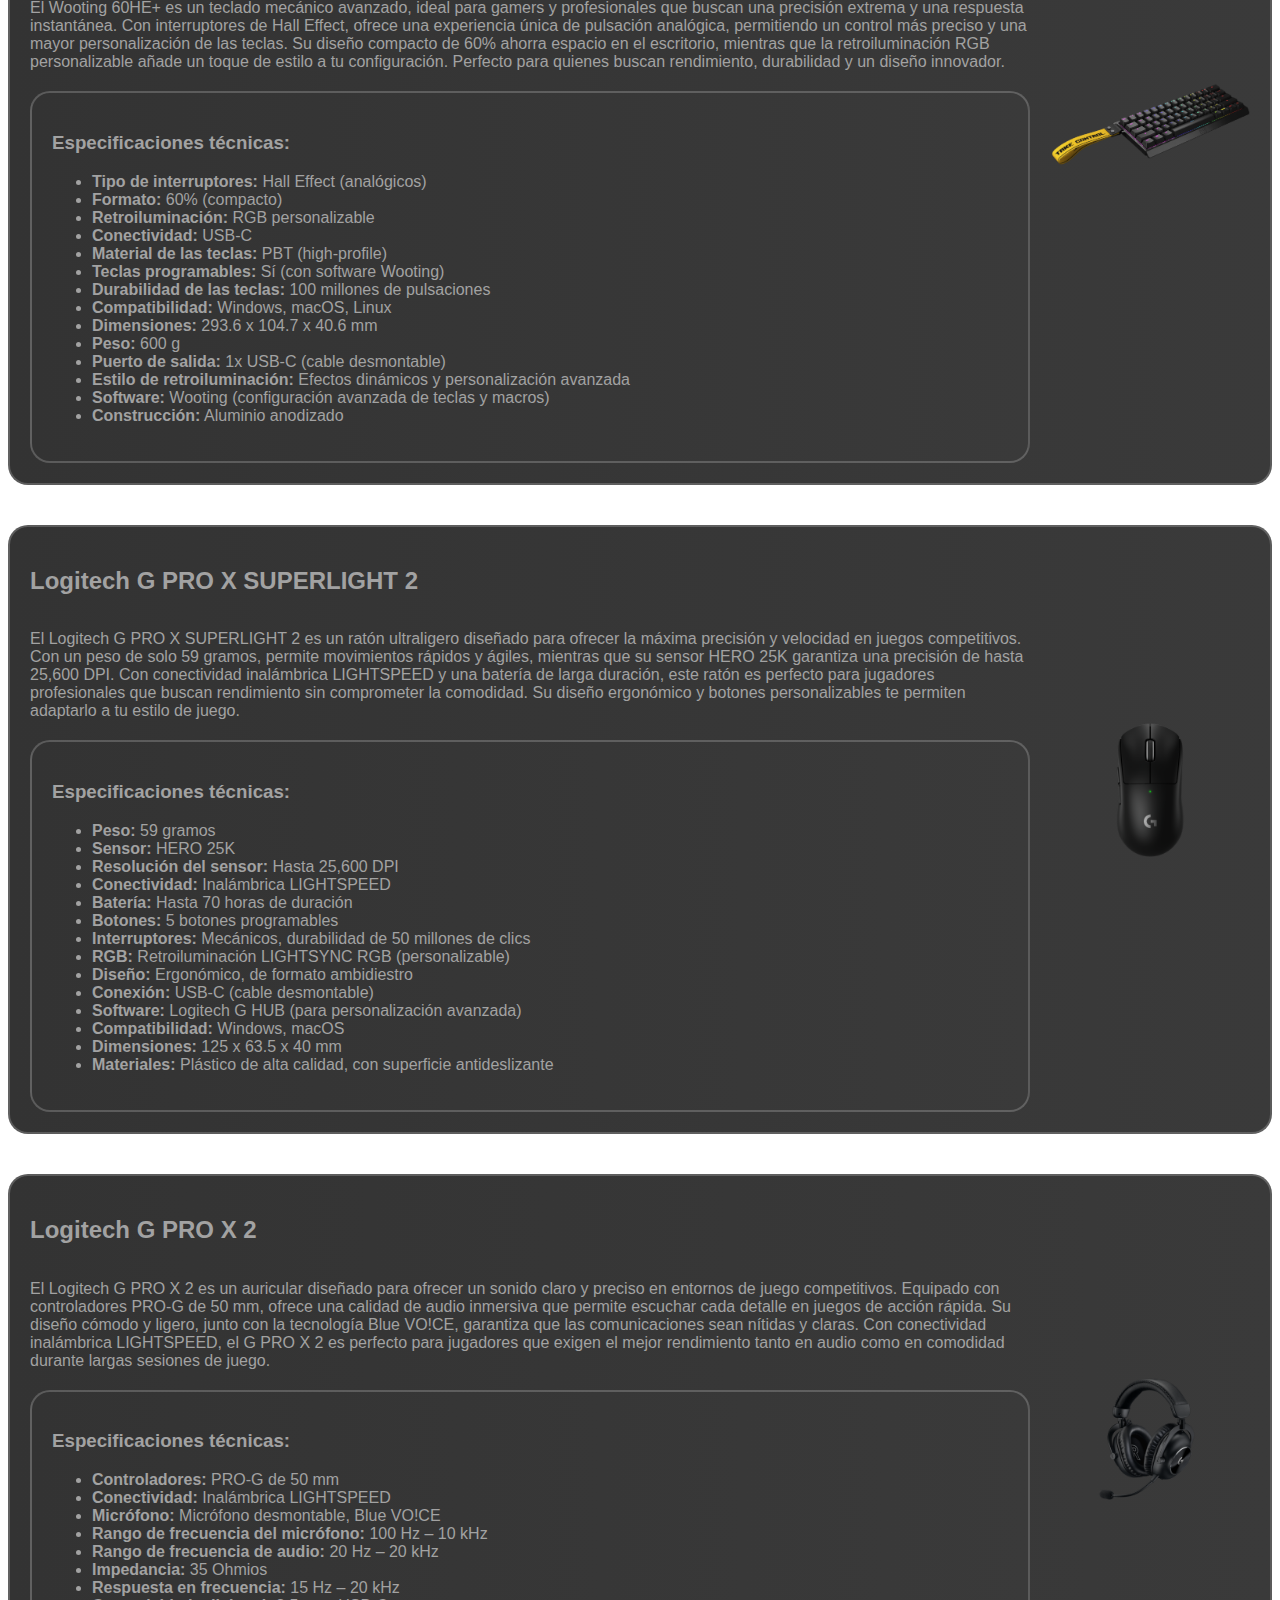
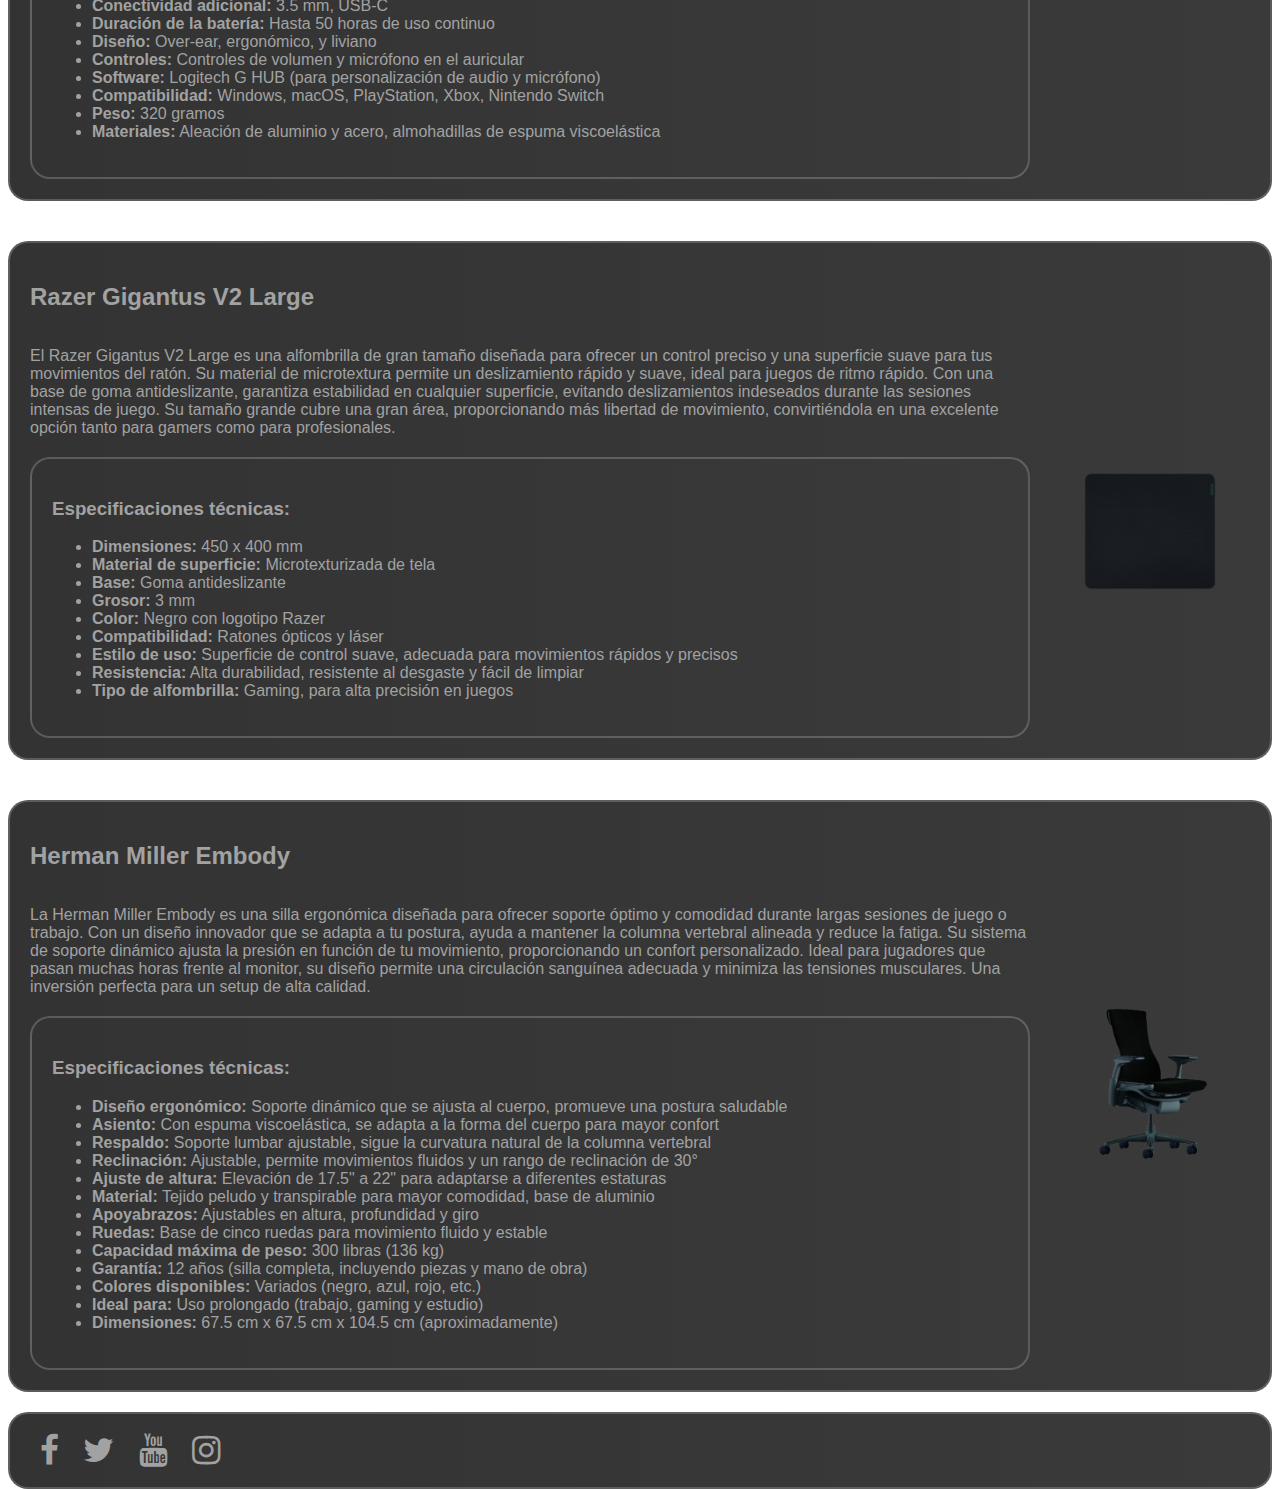
<file: perifericos.html>
<!DOCTYPE html>
<html lang="es">
<head>
    <meta charset="UTF-8">
    <meta name="viewport" content="width=device-width, initial-scale=1.0">
    <link rel="stylesheet" href="css/style.css">
    <link rel="stylesheet" href="https://cdnjs.cloudflare.com/ajax/libs/font-awesome/4.7.0/css/font-awesome.min.css">
    <link rel="icon" type="image/png" href="favicon/favicon.ico" sizes="96x96" />
    <title>Seleccion de perifericos</title>
</head>
<body>
    <div class="wrapper">
        <header>
            <a href="index.html"><img src="img/logo_sintexto.png" alt=""></a>
            <a href="index.html"><h1>Ceci Computers</h1></a>
            <nav class="nav_menu">
                <ul class="ul_menu">
                    <li class="li_menu"><a href="index.html" class="a_menu">Inicio</a></li>
                    <li class="li_menu"><a href="componentes.html" class="a_menu">Paso 1: Selección de componentes</a></li>
                    <li class="li_menu"><a href="presupuesto.html" class="a_menu">Paso 2: Presupuesto detallado</a></li>
                    <li class="li_menu"><a href="montaje.html" class="a_menu">Paso 3: Montaje del equipo</a></li>
                </ul>
            </nav>
        </header>  
        <section class="perifericos">
            <h2>BenQ ZOWIE XL2546X+</h2>
            <div class="contenido">
                <div class="texto">
                    <p>Este monitor de 24.5 pulgadas y tasa de refresco de 240 Hz redefine la experiencia de juego competitivo. Con un tiempo de respuesta de 0.5 ms, 
                        cada movimiento se refleja con una precisión asombrosa, eliminando cualquier rastro de desenfoque o retraso. Su tecnología DyAc+ ofrece una suavidad extrema, 
                        especialmente en escenas de acción rápida, mientras que su diseño ergonómico y ajustes de altura garantizan comodidad durante largas sesiones de juego. 
                        Ideal para quienes buscan dominar en juegos de ritmo rápido y mantener una ventaja competitiva.</p>
                    <section class="caja_especificaciones">
                        <h3>Especificaciones técnicas:</h3>
                        <ul>
                            <li><strong>Pantalla:</strong> 24.5 pulgadas</li>
                            <li><strong>Tipo de panel:</strong> TN (Twisted Nematic)</li>
                            <li><strong>Resolución:</strong> 1920 x 1080 (Full HD)</li>
                            <li><strong>Tasa de Refresco:</strong> 240 Hz</li>
                            <li><strong>Tiempo de Respuesta:</strong> 0.5 ms (GtG)</li>
                            <li><strong>Brillo:</strong> 320 cd/m²</li>
                            <li><strong>Contraste:</strong> 1000:1</li>
                            <li><strong>Ángulos de Visión:</strong> 170° (horizontal) / 160° (vertical)</li>
                            <li><strong>Conectividad:</strong> 2x HDMI 2.0, 1x DisplayPort 1.2, 1x USB-B, 2x USB 3.0</li>
                            <li><strong>Altavoces Integrados:</strong> 2x 2W</li>
                            <li><strong>Diseño Ergonómico:</strong> Ajuste de altura, inclinación, giro y rotación</li>
                            <li><strong>Tecnología DyAc+:</strong> Tecnología exclusiva que mejora la claridad y reduce el desenfoque en imágenes rápidas</li>
                            <li><strong>Color Gamut:</strong> 96% sRGB</li>
                            <li><strong>VESA:</strong> Compatible con montaje VESA 100 x 100 mm</li>
                            <li><strong>Consumo de energía:</strong> 35W (promedio)</li>
                            <li><strong>Modo de Juego:</strong> Múltiples modos preestablecidos para diferentes tipos de juegos (FPS, RTS, etc.)</li>
                        </ul>
                    </section>
                </div>
                <img src="img/monitor.png" alt="BenQ ZOWIE XL2546X+">
            </div>
        </section>
        <section class="perifericos">
            <h2>BenQ GW2790</h2>
            <div class="contenido">
                <div class="texto">
                    <p>El BenQ GW2790 es un monitor ideal para quienes buscan ampliar su espacio de trabajo como segundo monitor. Con una pantalla de 27 pulgadas y resolución 2560 x 1440 (QHD), ofrece una claridad y detalle excepcionales, facilitando la multitarea y la productividad. Su diseño delgado y elegante se adapta perfectamente a cualquier configuración de escritorio, mientras que la tecnología IPS garantiza ángulos de visión amplios y colores precisos. Es la opción perfecta para quienes necesitan más pantalla sin sacrificar el estilo ni la calidad de imagen.</p>
                    <section class="caja_especificaciones">
                        <h3>Especificaciones técnicas:</h3>
                        <ul>
                            <li><strong>Pantalla:</strong> 27 pulgadas</li>
                            <li><strong>Tipo de panel:</strong> IPS (In-Plane Switching)</li>
                            <li><strong>Resolución:</strong> 2560 x 1440 (QHD)</li>
                            <li><strong>Tasa de Refresco:</strong> 100 Hz</li>
                            <li><strong>Tiempo de Respuesta:</strong> 5 ms (GtG)</li>
                            <li><strong>Brillo:</strong> 250 cd/m²</li>
                            <li><strong>Contraste:</strong> 1000:1</li>
                            <li><strong>Ángulos de Visión:</strong> 178° (horizontal) / 178° (vertical)</li>
                            <li><strong>Conectividad:</strong> 2x HDMI 1.4, 1x DisplayPort 1.2</li>
                            <li><strong>Altavoces Integrados:</strong> 2x 2W</li>
                            <li><strong>Diseño Ergonómico:</strong> Ajuste de inclinación</li>
                            <li><strong>Color Gamut:</strong> 99% sRGB</li>
                            <li><strong>VESA:</strong> Compatible con montaje VESA 100 x 100 mm</li>
                            <li><strong>Consumo de energía:</strong> 24W (promedio)</li>
                            <li><strong>Modo de Juego:</strong> Múltiples modos preestablecidos para mejorar la experiencia visual</li>
                        </ul>
                    </section>
                </div>
                <img src="img/monitor2.png" alt="BenQ GW2790">
            </div>
        </section>
        
        
        <section class="perifericos">
            <h2>Wooting 60HE+</h2>
            <div class="contenido">
                <div class="texto">
                    <p>El Wooting 60HE+ es un teclado mecánico avanzado, ideal para gamers y profesionales que buscan una precisión extrema y una respuesta instantánea. Con interruptores de Hall Effect, ofrece una experiencia única de pulsación analógica, permitiendo un control más preciso y una mayor personalización de las teclas. Su diseño compacto de 60% ahorra espacio en el escritorio, mientras que la retroiluminación RGB personalizable añade un toque de estilo a tu configuración. Perfecto para quienes buscan rendimiento, durabilidad y un diseño innovador.</p>
                    <section class="caja_especificaciones">
                        <h3>Especificaciones técnicas:</h3>
                        <ul>
                            <li><strong>Tipo de interruptores:</strong> Hall Effect (analógicos)</li>
                            <li><strong>Formato:</strong> 60% (compacto)</li>
                            <li><strong>Retroiluminación:</strong> RGB personalizable</li>
                            <li><strong>Conectividad:</strong> USB-C</li>
                            <li><strong>Material de las teclas:</strong> PBT (high-profile)</li>
                            <li><strong>Teclas programables:</strong> Sí (con software Wooting)</li>
                            <li><strong>Durabilidad de las teclas:</strong> 100 millones de pulsaciones</li>
                            <li><strong>Compatibilidad:</strong> Windows, macOS, Linux</li>
                            <li><strong>Dimensiones:</strong> 293.6 x 104.7 x 40.6 mm</li>
                            <li><strong>Peso:</strong> 600 g</li>
                            <li><strong>Puerto de salida:</strong> 1x USB-C (cable desmontable)</li>
                            <li><strong>Estilo de retroiluminación:</strong> Efectos dinámicos y personalización avanzada</li>
                            <li><strong>Software:</strong> Wooting (configuración avanzada de teclas y macros)</li>
                            <li><strong>Construcción:</strong> Aluminio anodizado</li>
                        </ul>
                    </section>
                </div>
                <img src="img/teclado.png" alt="Wooting 60HE+">
            </div>
        </section>
        

        <section class="perifericos">
            <h2>Logitech G PRO X SUPERLIGHT 2</h2>
            <div class="contenido">
                <div class="texto">
                    <p>El Logitech G PRO X SUPERLIGHT 2 es un ratón ultraligero diseñado para ofrecer la máxima precisión y velocidad en juegos competitivos. Con un peso de solo 59 gramos, permite movimientos rápidos y ágiles, mientras que su sensor HERO 25K garantiza una precisión de hasta 25,600 DPI. Con conectividad inalámbrica LIGHTSPEED y una batería de larga duración, este ratón es perfecto para jugadores profesionales que buscan rendimiento sin comprometer la comodidad. Su diseño ergonómico y botones personalizables te permiten adaptarlo a tu estilo de juego.</p>
                    <section class="caja_especificaciones">
                        <h3>Especificaciones técnicas:</h3>
                        <ul>
                            <li><strong>Peso:</strong> 59 gramos</li>
                            <li><strong>Sensor:</strong> HERO 25K</li>
                            <li><strong>Resolución del sensor:</strong> Hasta 25,600 DPI</li>
                            <li><strong>Conectividad:</strong> Inalámbrica LIGHTSPEED</li>
                            <li><strong>Batería:</strong> Hasta 70 horas de duración</li>
                            <li><strong>Botones:</strong> 5 botones programables</li>
                            <li><strong>Interruptores:</strong> Mecánicos, durabilidad de 50 millones de clics</li>
                            <li><strong>RGB:</strong> Retroiluminación LIGHTSYNC RGB (personalizable)</li>
                            <li><strong>Diseño:</strong> Ergonómico, de formato ambidiestro</li>
                            <li><strong>Conexión:</strong> USB-C (cable desmontable)</li>
                            <li><strong>Software:</strong> Logitech G HUB (para personalización avanzada)</li>
                            <li><strong>Compatibilidad:</strong> Windows, macOS</li>
                            <li><strong>Dimensiones:</strong> 125 x 63.5 x 40 mm</li>
                            <li><strong>Materiales:</strong> Plástico de alta calidad, con superficie antideslizante</li>
                        </ul>
                    </section>
                </div>
                <img src="img/raton.png" alt="Logitech G PRO X SUPERLIGHT 2">
            </div>
        </section>

        <section class="perifericos">
            <h2>Logitech G PRO X 2</h2>
            <div class="contenido">
                <div class="texto">
                    <p>El Logitech G PRO X 2 es un auricular diseñado para ofrecer un sonido claro y preciso en entornos de juego competitivos. Equipado con controladores PRO-G de 50 mm, ofrece una calidad de audio inmersiva que permite escuchar cada detalle en juegos de acción rápida. Su diseño cómodo y ligero, junto con la tecnología Blue VO!CE, garantiza que las comunicaciones sean nítidas y claras. Con conectividad inalámbrica LIGHTSPEED, el G PRO X 2 es perfecto para jugadores que exigen el mejor rendimiento tanto en audio como en comodidad durante largas sesiones de juego.</p>
                    <section class="caja_especificaciones">
                        <h3>Especificaciones técnicas:</h3>
                        <ul>
                            <li><strong>Controladores:</strong> PRO-G de 50 mm</li>
                            <li><strong>Conectividad:</strong> Inalámbrica LIGHTSPEED</li>
                            <li><strong>Micrófono:</strong> Micrófono desmontable, Blue VO!CE</li>
                            <li><strong>Rango de frecuencia del micrófono:</strong> 100 Hz – 10 kHz</li>
                            <li><strong>Rango de frecuencia de audio:</strong> 20 Hz – 20 kHz</li>
                            <li><strong>Impedancia:</strong> 35 Ohmios</li>
                            <li><strong>Respuesta en frecuencia:</strong> 15 Hz – 20 kHz</li>
                            <li><strong>Conectividad adicional:</strong> 3.5 mm, USB-C</li>
                            <li><strong>Duración de la batería:</strong> Hasta 50 horas de uso continuo</li>
                            <li><strong>Diseño:</strong> Over-ear, ergonómico, y liviano</li>
                            <li><strong>Controles:</strong> Controles de volumen y micrófono en el auricular</li>
                            <li><strong>Software:</strong> Logitech G HUB (para personalización de audio y micrófono)</li>
                            <li><strong>Compatibilidad:</strong> Windows, macOS, PlayStation, Xbox, Nintendo Switch</li>
                            <li><strong>Peso:</strong> 320 gramos</li>
                            <li><strong>Materiales:</strong> Aleación de aluminio y acero, almohadillas de espuma viscoelástica</li>
                        </ul>
                    </section>
                </div>
                <img src="img/auriculares.png" alt="Logitech G PRO X 2">
            </div>
        </section>

        <section class="perifericos">
            <h2>Razer Gigantus V2 Large</h2>
            <div class="contenido">
                <div class="texto">
                    <p>El Razer Gigantus V2 Large es una alfombrilla de gran tamaño diseñada para ofrecer un control preciso y una superficie suave para tus movimientos del ratón. Su material de microtextura permite un deslizamiento rápido y suave, ideal para juegos de ritmo rápido. Con una base de goma antideslizante, garantiza estabilidad en cualquier superficie, evitando deslizamientos indeseados durante las sesiones intensas de juego. Su tamaño grande cubre una gran área, proporcionando más libertad de movimiento, convirtiéndola en una excelente opción tanto para gamers como para profesionales.</p>
                    <section class="caja_especificaciones">
                        <h3>Especificaciones técnicas:</h3>
                        <ul>
                            <li><strong>Dimensiones:</strong> 450 x 400 mm</li>
                            <li><strong>Material de superficie:</strong> Microtexturizada de tela</li>
                            <li><strong>Base:</strong> Goma antideslizante</li>
                            <li><strong>Grosor:</strong> 3 mm</li>
                            <li><strong>Color:</strong> Negro con logotipo Razer</li>
                            <li><strong>Compatibilidad:</strong> Ratones ópticos y láser</li>
                            <li><strong>Estilo de uso:</strong> Superficie de control suave, adecuada para movimientos rápidos y precisos</li>
                            <li><strong>Resistencia:</strong> Alta durabilidad, resistente al desgaste y fácil de limpiar</li>
                            <li><strong>Tipo de alfombrilla:</strong> Gaming, para alta precisión en juegos</li>
                        </ul>
                    </section>
                </div>
                <img src="img/alfombrilla.png" alt="Razer Gigantus V2 Large">
            </div>
        </section>

        <section class="perifericos">
            <h2>Herman Miller Embody</h2>
            <div class="contenido">
                <div class="texto">
                    <p>La Herman Miller Embody es una silla ergonómica diseñada para ofrecer soporte óptimo y comodidad durante largas sesiones de juego o trabajo. Con un diseño innovador que se adapta a tu postura, ayuda a mantener la columna vertebral alineada y reduce la fatiga. Su sistema de soporte dinámico ajusta la presión en función de tu movimiento, proporcionando un confort personalizado. Ideal para jugadores que pasan muchas horas frente al monitor, su diseño permite una circulación sanguínea adecuada y minimiza las tensiones musculares. Una inversión perfecta para un setup de alta calidad.</p>
                    <section class="caja_especificaciones">
                        <h3>Especificaciones técnicas:</h3>
                        <ul>
                            <li><strong>Diseño ergonómico:</strong> Soporte dinámico que se ajusta al cuerpo, promueve una postura saludable</li>
                            <li><strong>Asiento:</strong> Con espuma viscoelástica, se adapta a la forma del cuerpo para mayor confort</li>
                            <li><strong>Respaldo:</strong> Soporte lumbar ajustable, sigue la curvatura natural de la columna vertebral</li>
                            <li><strong>Reclinación:</strong> Ajustable, permite movimientos fluidos y un rango de reclinación de 30°</li>
                            <li><strong>Ajuste de altura:</strong> Elevación de 17.5" a 22" para adaptarse a diferentes estaturas</li>
                            <li><strong>Material:</strong> Tejido peludo y transpirable para mayor comodidad, base de aluminio</li>
                            <li><strong>Apoyabrazos:</strong> Ajustables en altura, profundidad y giro</li>
                            <li><strong>Ruedas:</strong> Base de cinco ruedas para movimiento fluido y estable</li>
                            <li><strong>Capacidad máxima de peso:</strong> 300 libras (136 kg)</li>
                            <li><strong>Garantía:</strong> 12 años (silla completa, incluyendo piezas y mano de obra)</li>
                            <li><strong>Colores disponibles:</strong> Variados (negro, azul, rojo, etc.)</li>
                            <li><strong>Ideal para:</strong> Uso prolongado (trabajo, gaming y estudio)</li>
                            <li><strong>Dimensiones:</strong> 67.5 cm x 67.5 cm x 104.5 cm (aproximadamente)</li>
                        </ul>
                    </section>
                </div>
                <img src="img/silla.png" alt="Herman Miller Embody">
            </div>
        </section>
        
        </div>
        
        <footer>
            <nav class="socials">
                <a href="https://www.facebook.com" target="_blank"><i class="fa fa-facebook" id="facebook"></i></a>
                <a href="https://www.twitter.com"  target="_blank"><i class="fa fa-twitter" id="twitter"></i></a>
                <a href="https://www.youtube.com"  target="_blank"><i class="fa fa-youtube" id="youtube"></i></a>
                <a href="https://www.instagram.com"  target="_blank"><i class="fa fa-instagram" id="instagram"></i></a>
            </nav>
        </footer>
    </div>
</body>
</html>
</file>
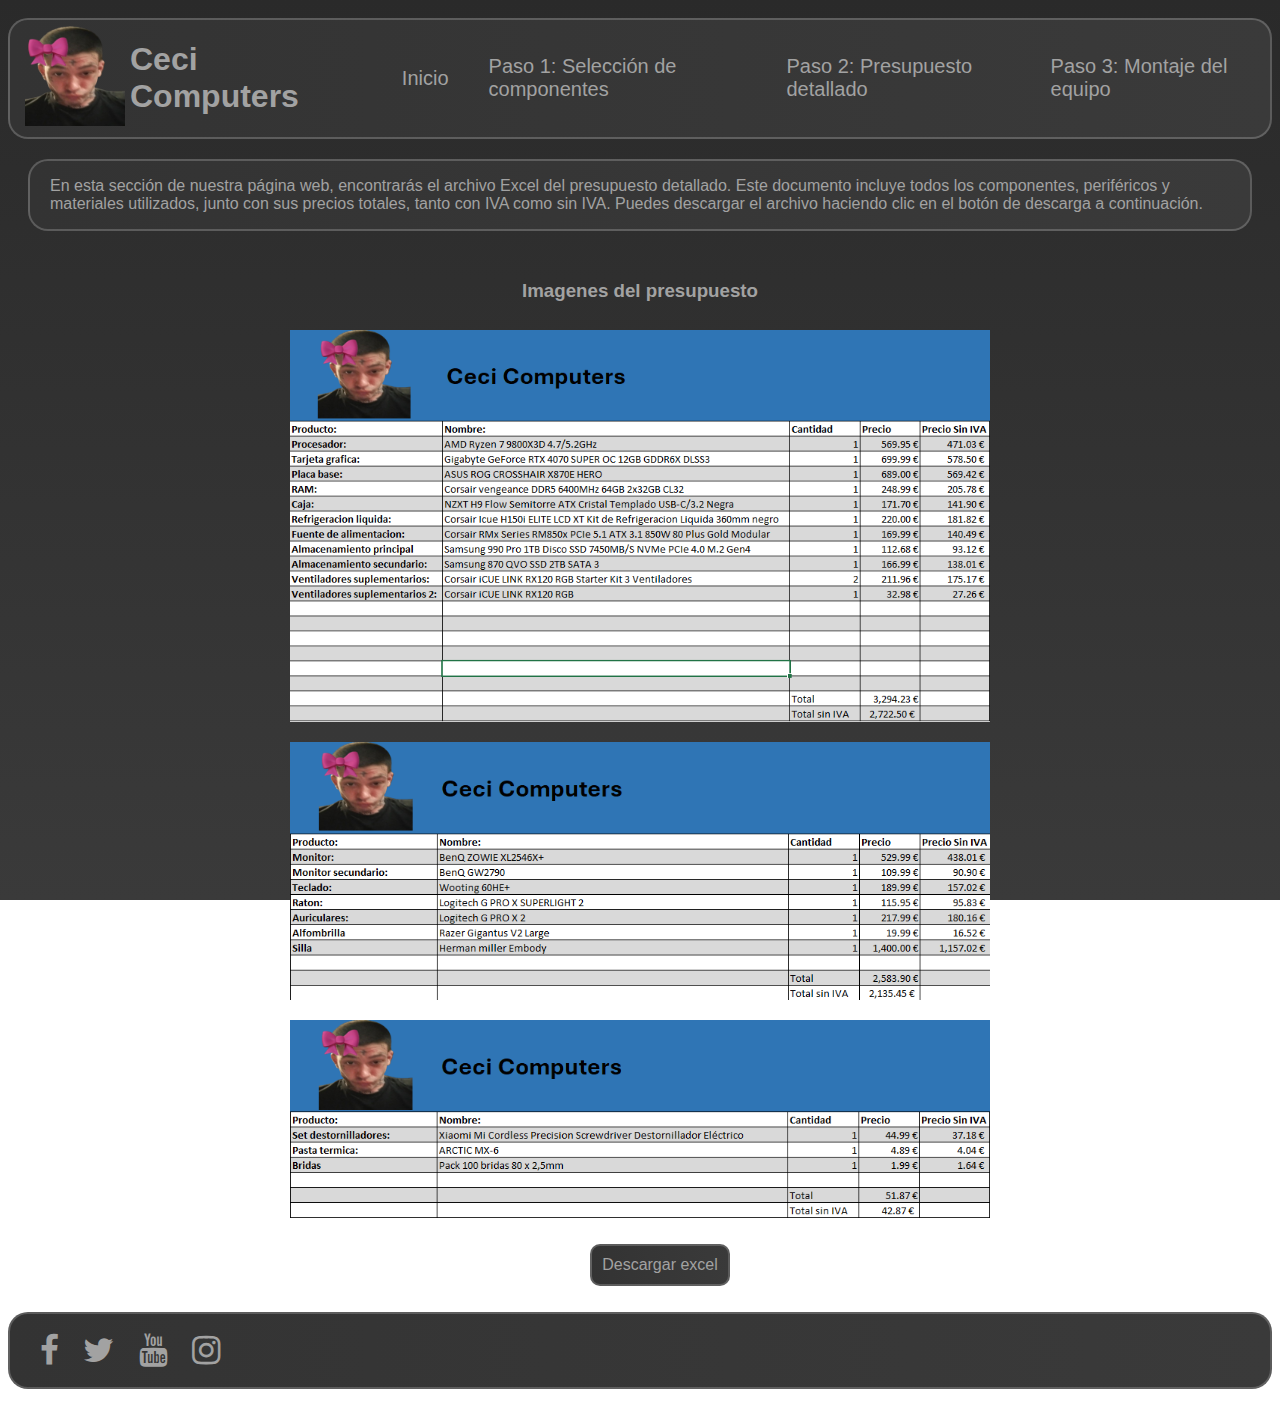
<file: presupuesto.html>
<!DOCTYPE html>
<html lang="es">
<head>
    <meta charset="UTF-8">
    <meta name="viewport" content="width=device-width, initial-scale=1.0">
    <link rel="stylesheet" href="css/style.css">
    <link rel="stylesheet" href="https://cdnjs.cloudflare.com/ajax/libs/font-awesome/4.7.0/css/font-awesome.min.css">
    <link rel="icon" type="image/png" href="favicon/favicon.ico" sizes="96x96" />
    <title>Paso 2: Presupuesto detallado</title>
</head>
<body>
<div class="wrapper">
    <header>
        <a href="index.html"><img src="img/logo_sintexto.png" alt=""></a>
        <a href="index.html"><h1>Ceci Computers</h1></a>
        <nav class="nav_menu">
            <ul class="ul_menu">
                <li class="li_menu"><a href="index.html" class="a_menu">Inicio</a></li>
                <li class="li_menu"><a href="componentes.html" class="a_menu">Paso 1: Selección de componentes</a></li>
                <li class="li_menu"><a href="presupuesto.html" class="a_menu">Paso 2: Presupuesto detallado</a></li>
                <li class="li_menu"><a href="montaje.html" class="a_menu">Paso 3: Montaje del equipo</a></li>
            </ul>
        </nav>
    </header>
    <section id="texto_presu">
        <p>En esta sección de nuestra página web, encontrarás el archivo Excel del presupuesto detallado. Este documento incluye todos los componentes, periféricos y materiales utilizados, junto con sus precios totales, tanto con IVA como sin IVA. Puedes descargar el archivo haciendo clic en el botón de descarga a continuación.</p>
    </section>
    <section id="img_excel">
        <h3>Imagenes del presupuesto</h3>
        <img src="img/componentes.png" alt="">
        <img src="img/perifericos.png" alt="">
        <img src="img/material.png" alt="">
        <ul id="descarga">
            <li id="descarga_boton"><a href="presupuesto_final.xlsx" target="_blank" >Descargar excel</a></li>
        </ul>
    </section>
    <footer>
        <nav class="socials">
            <a href="https://www.facebook.com" target="_blank"><i class="fa fa-facebook" id="facebook"></i></a>
            <a href="https://www.twitter.com"  target="_blank"><i class="fa fa-twitter" id="twitter"></i></a>
            <a href="https://www.youtube.com"  target="_blank"><i class="fa fa-youtube" id="youtube"></i></a>
            <a href="https://www.instagram.com"  target="_blank"><i class="fa fa-instagram" id="instagram"></i></a>
        </nav>
    </footer>
</div>
</body>
</html>
</file>
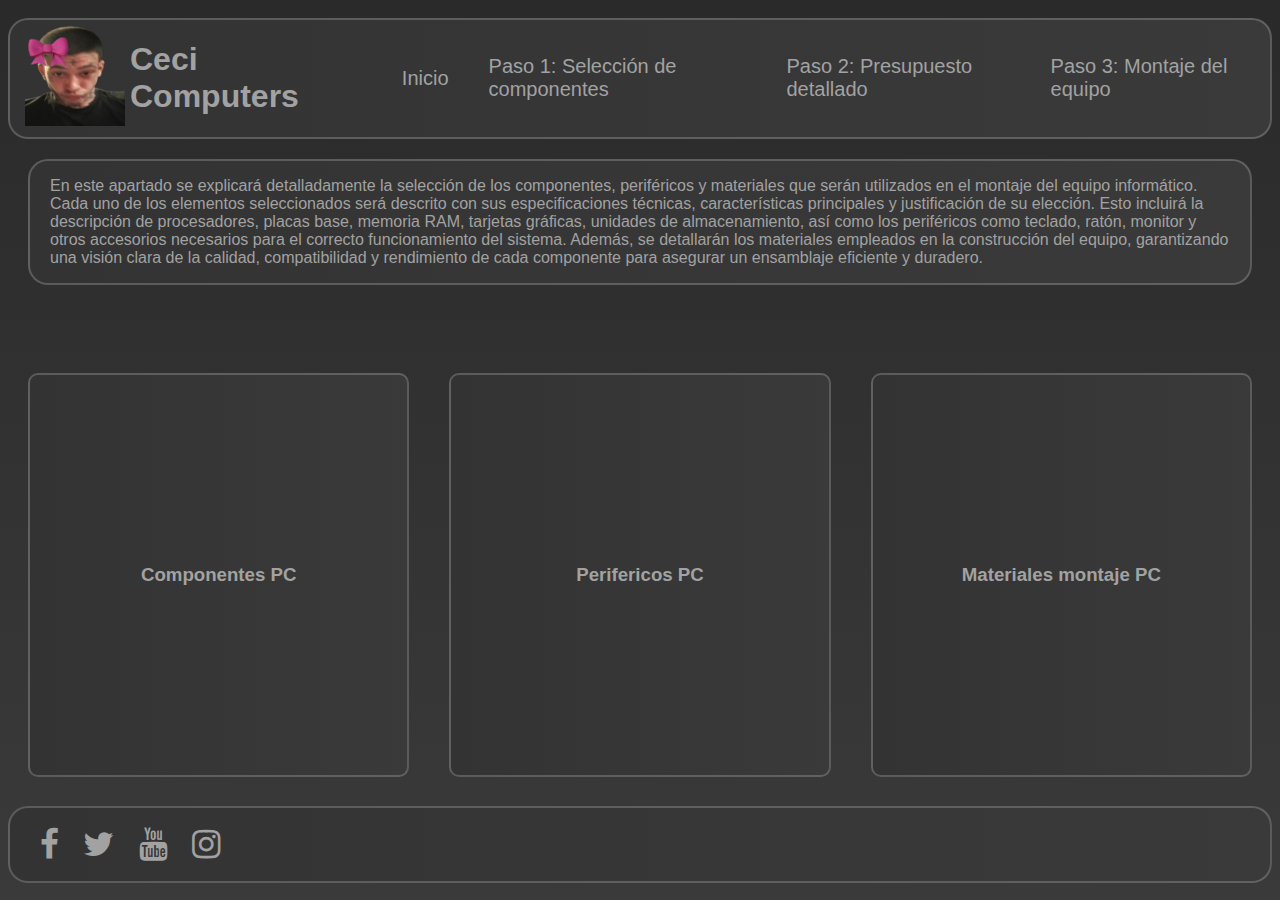
<file: seleccion.html>
<!DOCTYPE html>
<html lang="es">
<head>
    <meta charset="UTF-8">
    <meta name="viewport" content="width=device-width, initial-scale=1.0">
    <link rel="stylesheet" href="css/style.css">
    <link rel="stylesheet" href="https://cdnjs.cloudflare.com/ajax/libs/font-awesome/4.7.0/css/font-awesome.min.css">
    <link rel="icon" type="image/png" href="favicon/favicon.ico" sizes="96x96" />
    <title>Paso 1: Selección de componentes</title>
</head>
<body>
    <div class="wrapper">
        <header>
            <a href="index.html"><img src="img/logo_sintexto.png" alt=""></a>
            <a href="index.html"><h1>Ceci Computers</h1></a>
            <nav class="nav_menu">
                <ul class="ul_menu">
                    <li class="li_menu"><a href="index.html" class="a_menu">Inicio</a></li>
                    <li class="li_menu"><a href="componentes.html" class="a_menu">Paso 1: Selección de componentes</a></li>
                    <li class="li_menu"><a href="presupuesto.html" class="a_menu">Paso 2: Presupuesto detallado</a></li>
                    <li class="li_menu"><a href="montaje.html" class="a_menu">Paso 3: Montaje del equipo</a></li>
                </ul>
            </nav>
        </header>  
        <section class="introduccion">
            <p>En este apartado se explicará detalladamente la selección de los componentes, periféricos y materiales que serán utilizados en el montaje del equipo informático. Cada uno de los elementos seleccionados será descrito con sus especificaciones técnicas, características principales y justificación de su elección. Esto incluirá la descripción de procesadores, placas base, memoria RAM, tarjetas gráficas, unidades de almacenamiento, así como los periféricos como teclado, ratón, monitor y otros accesorios necesarios para el correcto funcionamiento del sistema. Además, se detallarán los materiales empleados en la construcción del equipo, garantizando una visión clara de la calidad, compatibilidad y rendimiento de cada componente para asegurar un ensamblaje eficiente y duradero.</p>
        </section id="menu_paso1">
        <nav id="nav_paso1">
            <a href="componentes.html" class="a_paso1">Componentes PC</a>
            <a href="perifericos.html" class="a_paso1">Perifericos PC</a>
            <a href="materiales.html" class="a_paso1">Materiales montaje PC</a>

        </nav>
        </section>
        <footer>
            <nav class="socials">
                <a href="https://www.facebook.com" target="_blank"><i class="fa fa-facebook" id="facebook"></i></a>
                <a href="https://www.twitter.com"  target="_blank"><i class="fa fa-twitter" id="twitter"></i></a>
                <a href="https://www.youtube.com"  target="_blank"><i class="fa fa-youtube" id="youtube"></i></a>
                <a href="https://www.instagram.com"  target="_blank"><i class="fa fa-instagram" id="instagram"></i></a>
            </nav>
        </footer>
    </div>
</body>
</html>
</file>
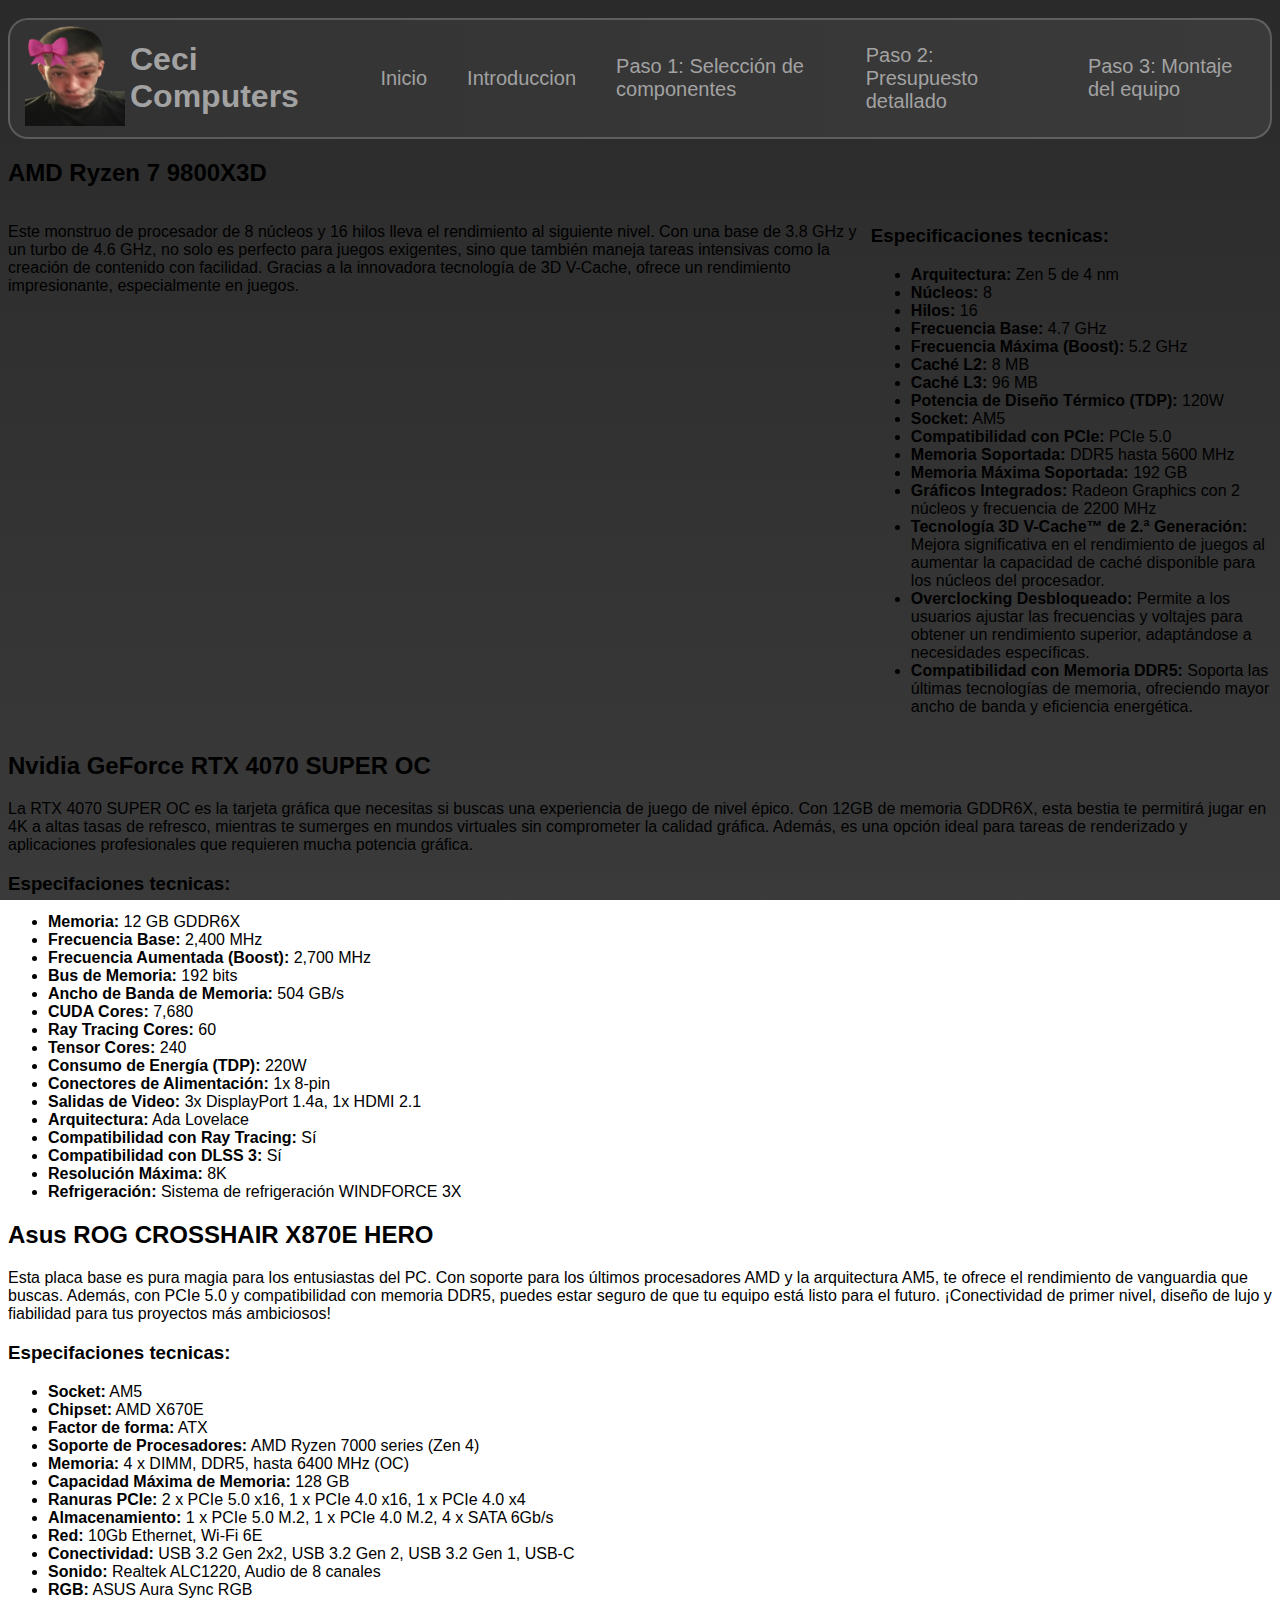
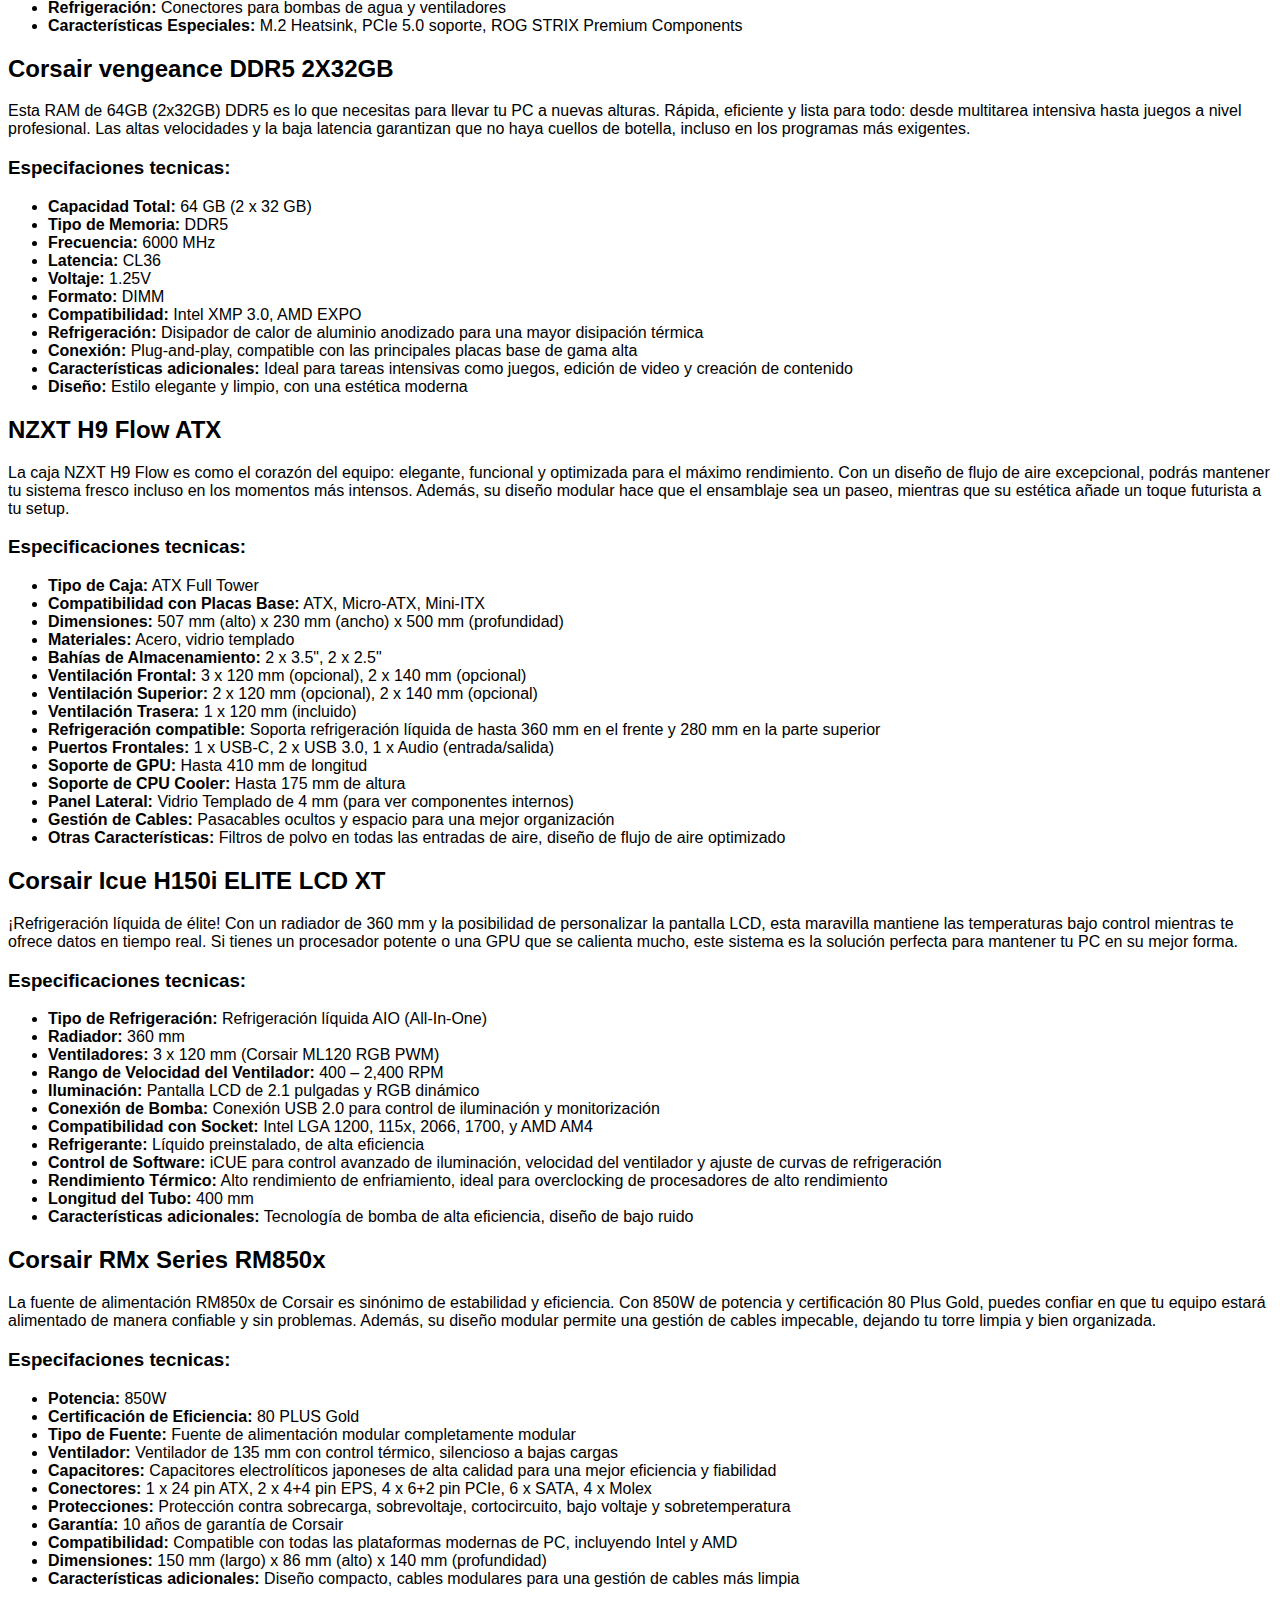
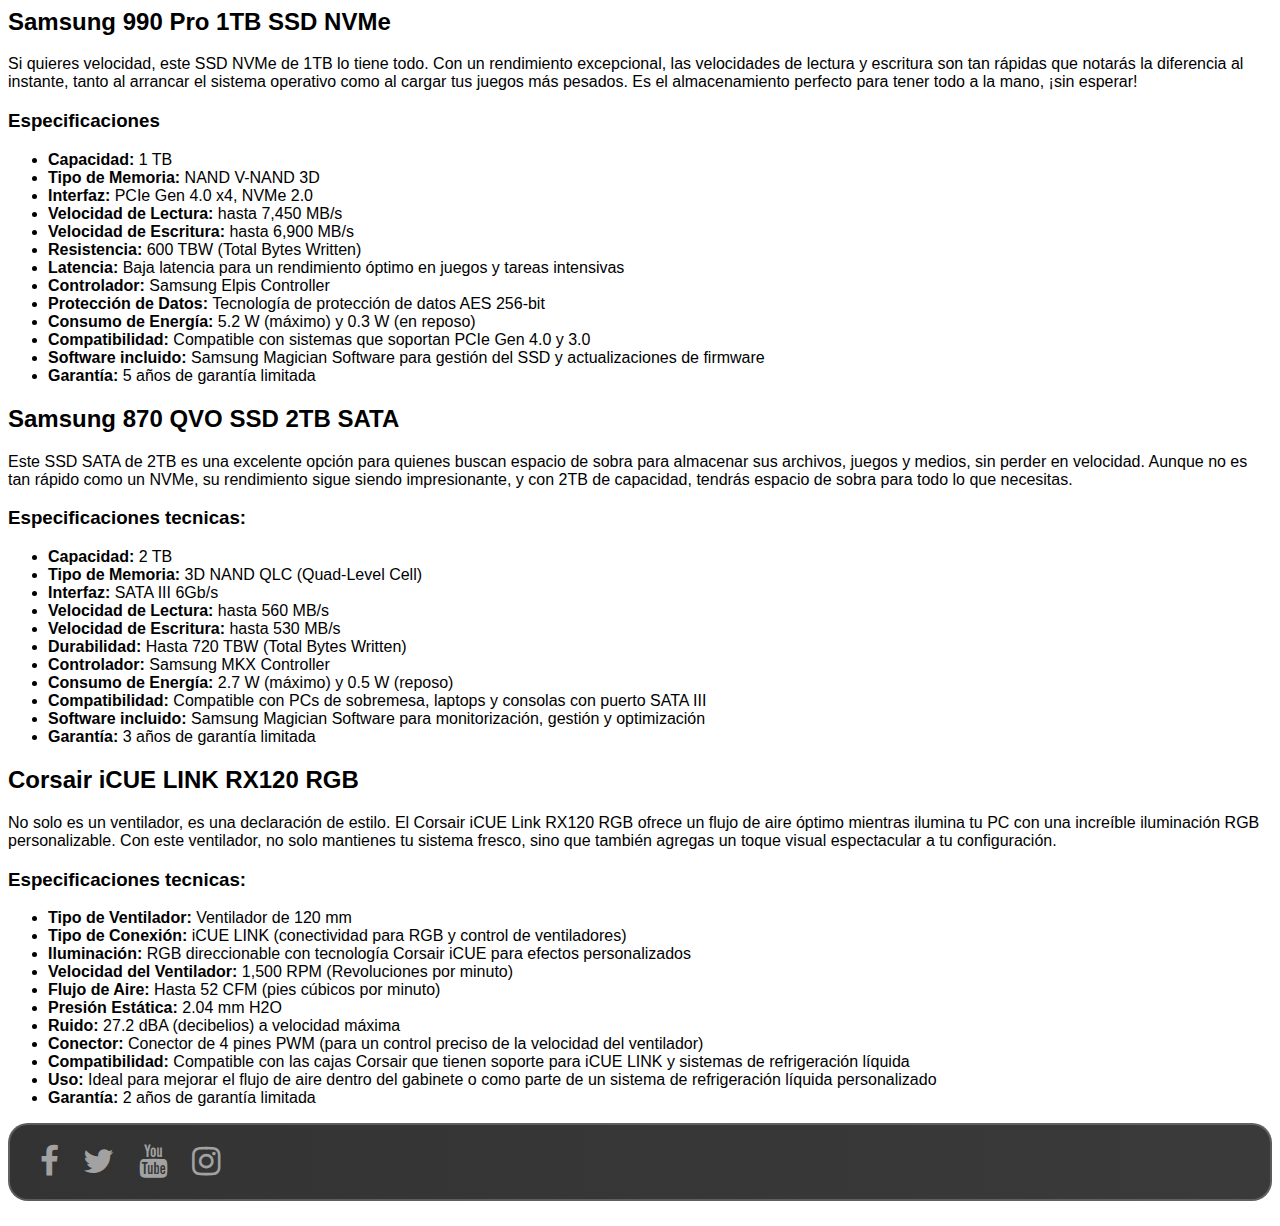
<file: componentes/componentes.html>
<!DOCTYPE html>
<html lang="es">
<head>
    <meta charset="UTF-8">
    <meta name="viewport" content="width=device-width, initial-scale=1.0">
    <link rel="stylesheet" href="/css/style.css">
    <link rel="stylesheet" href="https://cdnjs.cloudflare.com/ajax/libs/font-awesome/4.7.0/css/font-awesome.min.css">
    <link rel="icon" type="image/png" href="/favicon/favicon.ico" sizes="96x96" />
    <title>Seleccion de componentes</title>
</head>
<body>
    <div class="wrapper">
        <header>
            <a href="/index.html"><img src="/img/logo_sintexto.png" alt=""></a>
            <a href="/index.html"><h1>Ceci Computers</h1></a>
            <nav class="nav_menu">
                <ul class="ul_menu">
                    <li class="li_menu"><a href="/index.html" class="a_menu">Inicio</a></li>
                    <li class="li_menu"><a href="/introduccion.html" class="a_menu">Introduccion</a></li>
                    <li class="li_menu"><a href="/paso1.html" class="a_menu">Paso 1: Selección de componentes</a></li>
                    <li class="li_menu"><a href="/paso2.html" class="a_menu">Paso 2: Presupuesto detallado</a></li>
                    <li class="li_menu"><a href="/paso3.html" class="a_menu">Paso 3: Montaje del equipo</a></li>
                </ul>
            </nav>
        </header>  
        <div id="componentes">
            <section id="cpu">
                <h2>AMD Ryzen 7 9800X3D</h2>
                <div class="contenido">
                    <p>Este monstruo de procesador de 8 núcleos y 16 hilos lleva el rendimiento al siguiente nivel. Con una base de 3.8 GHz y un turbo de 4.6 GHz, 
                    no solo es perfecto para juegos exigentes, sino que también maneja tareas intensivas como la creación de contenido con facilidad. 
                    Gracias a la innovadora tecnología de 3D V-Cache, ofrece un rendimiento impresionante, especialmente en juegos.</p>
                    <section class="caja_specs">
                        <h3>Especificaciones tecnicas:</h3>
                    <ul>
                        <li><strong>Arquitectura:</strong> Zen 5 de 4 nm</li>
                        <li><strong>Núcleos:</strong> 8</li>
                        <li><strong>Hilos:</strong> 16</li>
                        <li><strong>Frecuencia Base:</strong> 4.7 GHz</li>
                        <li><strong>Frecuencia Máxima (Boost):</strong> 5.2 GHz</li>
                        <li><strong>Caché L2:</strong> 8 MB</li>
                        <li><strong>Caché L3:</strong> 96 MB</li>
                        <li><strong>Potencia de Diseño Térmico (TDP):</strong> 120W</li>
                        <li><strong>Socket:</strong> AM5</li>
                        <li><strong>Compatibilidad con PCIe:</strong> PCIe 5.0</li>
                        <li><strong>Memoria Soportada:</strong> DDR5 hasta 5600 MHz</li>
                        <li><strong>Memoria Máxima Soportada:</strong> 192 GB</li>
                        <li><strong>Gráficos Integrados:</strong> Radeon Graphics con 2 núcleos y frecuencia de 2200 MHz</li>
                        <li><strong>Tecnología 3D V-Cache™ de 2.ª Generación:</strong> Mejora significativa en el rendimiento de juegos al aumentar la capacidad de caché disponible para los núcleos del procesador.</li>
                        <li><strong>Overclocking Desbloqueado:</strong> Permite a los usuarios ajustar las frecuencias y voltajes para obtener un rendimiento superior, adaptándose a necesidades específicas.</li>
                        <li><strong>Compatibilidad con Memoria DDR5:</strong> Soporta las últimas tecnologías de memoria, ofreciendo mayor ancho de banda y eficiencia energética.</li>
                    </ul>
                    </section>
                </div>
            </section>
            <section id="gpu">
                <h2>Nvidia GeForce RTX 4070 SUPER OC</h2>
                <p>La RTX 4070 SUPER OC es la tarjeta gráfica que necesitas si buscas una experiencia de juego de nivel épico. Con 12GB de memoria GDDR6X, 
                esta bestia te permitirá jugar en 4K a altas tasas de refresco, mientras te sumerges en mundos virtuales sin comprometer la calidad gráfica. 
                Además, es una opción ideal para tareas de renderizado y aplicaciones profesionales que requieren mucha potencia gráfica.</p>
                
                <section class="caja_specs">
                    <h3>Especifaciones tecnicas:</h3>
                    <ul>
                        <li><strong>Memoria:</strong> 12 GB GDDR6X</li>
                        <li><strong>Frecuencia Base:</strong> 2,400 MHz</li>
                        <li><strong>Frecuencia Aumentada (Boost):</strong> 2,700 MHz</li>
                        <li><strong>Bus de Memoria:</strong> 192 bits</li>
                        <li><strong>Ancho de Banda de Memoria:</strong> 504 GB/s</li>
                        <li><strong>CUDA Cores:</strong> 7,680</li>
                        <li><strong>Ray Tracing Cores:</strong> 60</li>
                        <li><strong>Tensor Cores:</strong> 240</li>
                        <li><strong>Consumo de Energía (TDP):</strong> 220W</li>
                        <li><strong>Conectores de Alimentación:</strong> 1x 8-pin</li>
                        <li><strong>Salidas de Video:</strong> 3x DisplayPort 1.4a, 1x HDMI 2.1</li>
                        <li><strong>Arquitectura:</strong> Ada Lovelace</li>
                        <li><strong>Compatibilidad con Ray Tracing:</strong> Sí</li>
                        <li><strong>Compatibilidad con DLSS 3:</strong> Sí</li>
                        <li><strong>Resolución Máxima:</strong> 8K</li>
                        <li><strong>Refrigeración:</strong> Sistema de refrigeración WINDFORCE 3X</li>
                    </ul>
                </section>
            </section>
            <section id="mobo">
                <h2>Asus ROG CROSSHAIR X870E HERO</h2>
                <p>Esta placa base es pura magia para los entusiastas del PC. Con soporte para los últimos procesadores AMD y la arquitectura AM5, 
                te ofrece el rendimiento de vanguardia que buscas. Además, con PCIe 5.0 y compatibilidad con memoria DDR5, puedes estar seguro de que tu equipo está listo para el futuro. 
                ¡Conectividad de primer nivel, diseño de lujo y fiabilidad para tus proyectos más ambiciosos!</p>
                <section class="caja_specs">
                    <h3>Especifaciones tecnicas:</h3>
                    <ul>
                        <li><strong>Socket:</strong> AM5</li>
                        <li><strong>Chipset:</strong> AMD X670E</li>
                        <li><strong>Factor de forma:</strong> ATX</li>
                        <li><strong>Soporte de Procesadores:</strong> AMD Ryzen 7000 series (Zen 4)</li>
                        <li><strong>Memoria:</strong> 4 x DIMM, DDR5, hasta 6400 MHz (OC)</li>
                        <li><strong>Capacidad Máxima de Memoria:</strong> 128 GB</li>
                        <li><strong>Ranuras PCIe:</strong> 2 x PCIe 5.0 x16, 1 x PCIe 4.0 x16, 1 x PCIe 4.0 x4</li>
                        <li><strong>Almacenamiento:</strong> 1 x PCIe 5.0 M.2, 1 x PCIe 4.0 M.2, 4 x SATA 6Gb/s</li>
                        <li><strong>Red:</strong> 10Gb Ethernet, Wi-Fi 6E</li>
                        <li><strong>Conectividad:</strong> USB 3.2 Gen 2x2, USB 3.2 Gen 2, USB 3.2 Gen 1, USB-C</li>
                        <li><strong>Sonido:</strong> Realtek ALC1220, Audio de 8 canales</li>
                        <li><strong>RGB:</strong> ASUS Aura Sync RGB</li>
                        <li><strong>Refrigeración:</strong> Conectores para bombas de agua y ventiladores</li>
                        <li><strong>Características Especiales:</strong> M.2 Heatsink, PCIe 5.0 soporte, ROG STRIX Premium Components</li>
                    </ul>
                </section>
            </section>
            <section id="ram">
                <h2>Corsair vengeance DDR5 2X32GB</h2>
                <p>Esta RAM de 64GB (2x32GB) DDR5 es lo que necesitas para llevar tu PC a nuevas alturas. Rápida, eficiente y lista para todo: 
                desde multitarea intensiva hasta juegos a nivel profesional. Las altas velocidades y la baja latencia garantizan que no haya cuellos de botella, 
                incluso en los programas más exigentes.</p>
                <section class="caja_specs">
                    <h3>Especifaciones tecnicas:</h3>
                    <ul>
                        <li><strong>Capacidad Total:</strong> 64 GB (2 x 32 GB)</li>
                        <li><strong>Tipo de Memoria:</strong> DDR5</li>
                        <li><strong>Frecuencia:</strong> 6000 MHz</li>
                        <li><strong>Latencia:</strong> CL36</li>
                        <li><strong>Voltaje:</strong> 1.25V</li>
                        <li><strong>Formato:</strong> DIMM</li>
                        <li><strong>Compatibilidad:</strong> Intel XMP 3.0, AMD EXPO</li>
                        <li><strong>Refrigeración:</strong> Disipador de calor de aluminio anodizado para una mayor disipación térmica</li>
                        <li><strong>Conexión:</strong> Plug-and-play, compatible con las principales placas base de gama alta</li>
                        <li><strong>Características adicionales:</strong> Ideal para tareas intensivas como juegos, edición de video y creación de contenido</li>
                        <li><strong>Diseño:</strong> Estilo elegante y limpio, con una estética moderna</li>
                    </ul>
                </section>
            </section>
            <section id="caja">
                <h2>NZXT H9 Flow ATX</h2>
                <p>La caja NZXT H9 Flow es como el corazón del equipo: elegante, funcional y optimizada para el máximo rendimiento. Con un diseño de flujo de aire excepcional, 
                podrás mantener tu sistema fresco incluso en los momentos más intensos. Además, su diseño modular hace que el ensamblaje sea un paseo, mientras que su estética 
                añade un toque futurista a tu setup.</p>
                <section class="caja_specs">
                <h3>Especificaciones tecnicas:</h3>
                <ul>
                    <li><strong>Tipo de Caja:</strong> ATX Full Tower</li>
                    <li><strong>Compatibilidad con Placas Base:</strong> ATX, Micro-ATX, Mini-ITX</li>
                    <li><strong>Dimensiones:</strong> 507 mm (alto) x 230 mm (ancho) x 500 mm (profundidad)</li>
                    <li><strong>Materiales:</strong> Acero, vidrio templado</li>
                    <li><strong>Bahías de Almacenamiento:</strong> 2 x 3.5", 2 x 2.5"</li>
                    <li><strong>Ventilación Frontal:</strong> 3 x 120 mm (opcional), 2 x 140 mm (opcional)</li>
                    <li><strong>Ventilación Superior:</strong> 2 x 120 mm (opcional), 2 x 140 mm (opcional)</li>
                    <li><strong>Ventilación Trasera:</strong> 1 x 120 mm (incluido)</li>
                    <li><strong>Refrigeración compatible:</strong> Soporta refrigeración líquida de hasta 360 mm en el frente y 280 mm en la parte superior</li>
                    <li><strong>Puertos Frontales:</strong> 1 x USB-C, 2 x USB 3.0, 1 x Audio (entrada/salida)</li>
                    <li><strong>Soporte de GPU:</strong> Hasta 410 mm de longitud</li>
                    <li><strong>Soporte de CPU Cooler:</strong> Hasta 175 mm de altura</li>
                    <li><strong>Panel Lateral:</strong> Vidrio Templado de 4 mm (para ver componentes internos)</li>
                    <li><strong>Gestión de Cables:</strong> Pasacables ocultos y espacio para una mejor organización</li>
                    <li><strong>Otras Características:</strong> Filtros de polvo en todas las entradas de aire, diseño de flujo de aire optimizado</li>
                </ul>
                </section>
            </section>
            <section id="refri">
                <h2>Corsair Icue H150i ELITE LCD XT</h2>
                <p>¡Refrigeración líquida de élite! Con un radiador de 360 mm y la posibilidad de personalizar la pantalla LCD, esta maravilla mantiene las temperaturas bajo control 
                mientras te ofrece datos en tiempo real. Si tienes un procesador potente o una GPU que se calienta mucho, este sistema es la solución perfecta 
                para mantener tu PC en su mejor forma.</p>
                <section class="caja_specs">
                    <h3>Especificaciones tecnicas:</h3>
                    <ul>
                        <li><strong>Tipo de Refrigeración:</strong> Refrigeración líquida AIO (All-In-One)</li>
                        <li><strong>Radiador:</strong> 360 mm</li>
                        <li><strong>Ventiladores:</strong> 3 x 120 mm (Corsair ML120 RGB PWM)</li>
                        <li><strong>Rango de Velocidad del Ventilador:</strong> 400 – 2,400 RPM</li>
                        <li><strong>Iluminación:</strong> Pantalla LCD de 2.1 pulgadas y RGB dinámico</li>
                        <li><strong>Conexión de Bomba:</strong> Conexión USB 2.0 para control de iluminación y monitorización</li>
                        <li><strong>Compatibilidad con Socket:</strong> Intel LGA 1200, 115x, 2066, 1700, y AMD AM4</li>
                        <li><strong>Refrigerante:</strong> Líquido preinstalado, de alta eficiencia</li>
                        <li><strong>Control de Software:</strong> iCUE para control avanzado de iluminación, velocidad del ventilador y ajuste de curvas de refrigeración</li>
                        <li><strong>Rendimiento Térmico:</strong> Alto rendimiento de enfriamiento, ideal para overclocking de procesadores de alto rendimiento</li>
                        <li><strong>Longitud del Tubo:</strong> 400 mm</li>
                        <li><strong>Características adicionales:</strong> Tecnología de bomba de alta eficiencia, diseño de bajo ruido</li>
                    </ul>
                </section>
            </section>
            <section id="psu">
                <h2>Corsair RMx Series RM850x</h2>
                <p>La fuente de alimentación RM850x de Corsair es sinónimo de estabilidad y eficiencia. Con 850W de potencia y certificación 80 Plus Gold, 
                puedes confiar en que tu equipo estará alimentado de manera confiable y sin problemas. Además, su diseño modular permite una gestión de cables impecable, 
                dejando tu torre limpia y bien organizada.</p>
                <section class="caja_specs">
                    <h3>Especifaciones tecnicas:</h3>
                    <ul>
                        <li><strong>Potencia:</strong> 850W</li>
                        <li><strong>Certificación de Eficiencia:</strong> 80 PLUS Gold</li>
                        <li><strong>Tipo de Fuente:</strong> Fuente de alimentación modular completamente modular</li>
                        <li><strong>Ventilador:</strong> Ventilador de 135 mm con control térmico, silencioso a bajas cargas</li>
                        <li><strong>Capacitores:</strong> Capacitores electrolíticos japoneses de alta calidad para una mejor eficiencia y fiabilidad</li>
                        <li><strong>Conectores:</strong> 1 x 24 pin ATX, 2 x 4+4 pin EPS, 4 x 6+2 pin PCIe, 6 x SATA, 4 x Molex</li>
                        <li><strong>Protecciones:</strong> Protección contra sobrecarga, sobrevoltaje, cortocircuito, bajo voltaje y sobretemperatura</li>
                        <li><strong>Garantía:</strong> 10 años de garantía de Corsair</li>
                        <li><strong>Compatibilidad:</strong> Compatible con todas las plataformas modernas de PC, incluyendo Intel y AMD</li>
                        <li><strong>Dimensiones:</strong> 150 mm (largo) x 86 mm (alto) x 140 mm (profundidad)</li>
                        <li><strong>Características adicionales:</strong> Diseño compacto, cables modulares para una gestión de cables más limpia</li>
                    </ul>
                </section>
            </section>
            <section id="discoduro">
                <h2>Samsung 990 Pro 1TB SSD NVMe</h2>
                <p>Si quieres velocidad, este SSD NVMe de 1TB lo tiene todo. Con un rendimiento excepcional, las velocidades de lectura y escritura son tan rápidas que notarás la 
                diferencia al instante, tanto al arrancar el sistema operativo como al cargar tus juegos más pesados. Es el almacenamiento perfecto para tener todo a la mano, ¡sin esperar!</p>
                <section class="caja_specs">
                    <h3>Especificaciones</h3>
                    <ul>
                        <li><strong>Capacidad:</strong> 1 TB</li>
                        <li><strong>Tipo de Memoria:</strong> NAND V-NAND 3D</li>
                        <li><strong>Interfaz:</strong> PCIe Gen 4.0 x4, NVMe 2.0</li>
                        <li><strong>Velocidad de Lectura:</strong> hasta 7,450 MB/s</li>
                        <li><strong>Velocidad de Escritura:</strong> hasta 6,900 MB/s</li>
                        <li><strong>Resistencia:</strong> 600 TBW (Total Bytes Written)</li>
                        <li><strong>Latencia:</strong> Baja latencia para un rendimiento óptimo en juegos y tareas intensivas</li>
                        <li><strong>Controlador:</strong> Samsung Elpis Controller</li>
                        <li><strong>Protección de Datos:</strong> Tecnología de protección de datos AES 256-bit</li>
                        <li><strong>Consumo de Energía:</strong> 5.2 W (máximo) y 0.3 W (en reposo)</li>
                        <li><strong>Compatibilidad:</strong> Compatible con sistemas que soportan PCIe Gen 4.0 y 3.0</li>
                        <li><strong>Software incluido:</strong> Samsung Magician Software para gestión del SSD y actualizaciones de firmware</li>
                        <li><strong>Garantía:</strong> 5 años de garantía limitada</li>
                    </ul>   
                </section>
            </section>
            <section id="discoduro2">
                <h2>Samsung 870 QVO SSD 2TB SATA</h2>
                <p>Este SSD SATA de 2TB es una excelente opción para quienes buscan espacio de sobra para almacenar sus archivos, juegos y medios, 
                sin perder en velocidad. Aunque no es tan rápido como un NVMe, su rendimiento sigue siendo impresionante, y con 2TB de capacidad, 
                tendrás espacio de sobra para todo lo que necesitas.</p>
                <section class="caja_specs">
                    <h3>Especificaciones tecnicas:</h3>
                    <ul>
                        <li><strong>Capacidad:</strong> 2 TB</li>
                        <li><strong>Tipo de Memoria:</strong> 3D NAND QLC (Quad-Level Cell)</li>
                        <li><strong>Interfaz:</strong> SATA III 6Gb/s</li>
                        <li><strong>Velocidad de Lectura:</strong> hasta 560 MB/s</li>
                        <li><strong>Velocidad de Escritura:</strong> hasta 530 MB/s</li>
                        <li><strong>Durabilidad:</strong> Hasta 720 TBW (Total Bytes Written)</li>
                        <li><strong>Controlador:</strong> Samsung MKX Controller</li>
                        <li><strong>Consumo de Energía:</strong> 2.7 W (máximo) y 0.5 W (reposo)</li>
                        <li><strong>Compatibilidad:</strong> Compatible con PCs de sobremesa, laptops y consolas con puerto SATA III</li>
                        <li><strong>Software incluido:</strong> Samsung Magician Software para monitorización, gestión y optimización</li>
                        <li><strong>Garantía:</strong> 3 años de garantía limitada</li>
                    </ul>   
                </section>
            </section>
            <section id="ventiladores">
                <h2>Corsair iCUE LINK RX120 RGB</h2>
                <p>No solo es un ventilador, es una declaración de estilo. El Corsair iCUE Link RX120 RGB ofrece un flujo de aire óptimo mientras ilumina tu PC con una increíble 
                iluminación RGB personalizable. Con este ventilador, no solo mantienes tu sistema fresco, sino que también agregas un toque visual espectacular a tu configuración.</p>
                <section class="caja_specs">
                    <h3>Especificaciones tecnicas:</h3>
                    <ul>
                        <li><strong>Tipo de Ventilador:</strong> Ventilador de 120 mm</li>
                        <li><strong>Tipo de Conexión:</strong> iCUE LINK (conectividad para RGB y control de ventiladores)</li>
                        <li><strong>Iluminación:</strong> RGB direccionable con tecnología Corsair iCUE para efectos personalizados</li>
                        <li><strong>Velocidad del Ventilador:</strong> 1,500 RPM (Revoluciones por minuto)</li>
                        <li><strong>Flujo de Aire:</strong> Hasta 52 CFM (pies cúbicos por minuto)</li>
                        <li><strong>Presión Estática:</strong> 2.04 mm H2O</li>
                        <li><strong>Ruido:</strong> 27.2 dBA (decibelios) a velocidad máxima</li>
                        <li><strong>Conector:</strong> Conector de 4 pines PWM (para un control preciso de la velocidad del ventilador)</li>
                        <li><strong>Compatibilidad:</strong> Compatible con las cajas Corsair que tienen soporte para iCUE LINK y sistemas de refrigeración líquida</li>
                        <li><strong>Uso:</strong> Ideal para mejorar el flujo de aire dentro del gabinete o como parte de un sistema de refrigeración líquida personalizado</li>
                        <li><strong>Garantía:</strong> 2 años de garantía limitada</li>
                    </ul>
                </section>
            </section>
        </div>
        
        <footer>
            <nav class="socials">
                <a href="https://www.facebook.com" target="_blank"><i class="fa fa-facebook" id="facebook"></i></a>
                <a href="https://www.twitter.com"  target="_blank"><i class="fa fa-twitter" id="twitter"></i></a>
                <a href="https://www.youtube.com"  target="_blank"><i class="fa fa-youtube" id="youtube"></i></a>
                <a href="https://www.instagram.com"  target="_blank"><i class="fa fa-instagram" id="instagram"></i></a>
            </nav>
        </footer>
    </div>
</body>
</html>
</file>
<file: css/style.css>
/** Body **/
html, body {
    height: 100%;
}
 
body {
    font-family: 'Segoe UI', Tahoma, Geneva, Verdana, sans-serif;
    min-height: 100%;
    background: linear-gradient(180deg, #2a2a2a, #3a3a3a); 
    background-attachment: fixed;
}
 
/** Menu de navegacion **/
.ul_menu {
    list-style-type: none;
    transition: all 0.5s;
    display: flex;
    justify-content: space-between;
    align-items: center;
}
 
.li_menu {
    padding-left: 20px;
    padding-right: 20px;
}
 
.a_menu {
    color: rgb(162, 162, 162);
    text-decoration: none;
    font-size: 15pt;
    transition: all 0.5s;
}
 
.a_menu:visited {
    color: rgb(162, 162, 162);
    text-decoration: none;
}
 
.a_menu:hover {
    color: rgb(223, 223, 223);
}
 
/** header **/
 
header {
    display: flex;
    align-items: center;
    margin-top: 10px;
    background: linear-gradient(90deg, #333333, #3a3a3a);
    border: 2px solid rgba(255, 255, 255, 0.2);
    padding-left: 10px;
    border-radius: 20px;
}
 
header h1 {
    color: rgb(162, 162, 162);
    transition: all 0.5s;
}
 
header h1:hover {
    color: rgb(223, 223, 223);
}
 
header img {
    padding: 5px;
    width: 100px;
    height: 100px;
}
 
header a {
    text-decoration: none;
}
 
header a:visited {
    color: rgb(162, 162, 162);
}
 
/** Menu inicio **/
#nav_inicio {
    display: flex; 
    justify-content: center; 
    align-items: center;
    height: 50vh; 
    text-align: center; 
    margin: 0; 
    padding: 0; 
    box-sizing: border-box; 
}
 
.a_inicio {
    display: flex;
    justify-content: center;
    align-items: center;
    width: 400px;
    height: 400px; 
    background: linear-gradient(90deg, #333333, #3a3a3a);
    border: 2px solid rgba(255, 255, 255, 0.2);
    transition: all 0.3s ease-in-out;
    color: rgb(162, 162, 162);
    font-size: 14pt; 
    text-decoration: none;
    text-align: center;
    transition: all 0.5s;
    font-weight: bold;
    margin: 250px 20px 10px 20px;
    border-radius: 10px;
}

.a_inicio:hover {
    transition: all 0.5s;
    background: linear-gradient(145deg, #b9b9b9, #808080); /* Brillo blanco */
    border: 2px solid #ffffff; /* Borde encendido */
    box-shadow: 0px 0px 25px rgba(255, 255, 255, 0.8); /* Glow más fuerte */
    color: black; /* Opcional: Cambia el texto a negro para contraste */
}
 
/** footer **/
 
footer {
    margin-top: auto;
    background: linear-gradient(90deg, #333333, #3a3a3a);
    border: 2px solid rgba(255, 255, 255, 0.2);
    padding: 10px;
    border-radius: 20px;
    margin-bottom: 25px;
    padding: 20px;
}
 
.wrapper {
    display: flex;
    flex-direction: column;
    min-height: 100vh;
}
 
#facebook, #twitter, #instagram, #youtube {
    text-align: left;
    color: rgb(162, 162, 162);
    font-size: 25pt;
    margin: 0 10px;
    transition: all 0.5s;
}
 
#facebook:hover {
    color: #405c9c;
}
 
#twitter:hover {
    color: #1da1f2;
}
#youtube:hover {
    color: #ff0000;
}  
 
#instagram:hover {
    color: #e1306c;
}
 
/** Introduccion **/
 
.introduccion {
    margin: 20px;
    background: linear-gradient(90deg, #333333, #3a3a3a);
    border: 2px solid rgba(255, 255, 255, 0.2);
    border-radius: 20px;
    color: rgb(162, 162, 162);
}
 
.introduccion p {
    padding-left: 20px;
    padding-right: 20px;
}
 
/** Menu paso1 **/
 
#nav_paso1 {
    display: flex; 
    justify-content: center; 
    align-items: center;
    height: 50vh; 
    text-align: center; 
    margin: 0; 
    padding: 0; 
    box-sizing: border-box; 
}
 
.a_paso1 {
    display: flex;
    justify-content: center;
    align-items: center;
    width: 400px;
    height: 400px; 
    background: linear-gradient(90deg, #333333, #3a3a3a);
    border: 2px solid rgba(255, 255, 255, 0.2);
    transition: all 0.3s ease-in-out;
    color: rgb(162, 162, 162);
    font-size: 14pt; 
    text-decoration: none;
    text-align: center;
    transition: all 0.5s;
    font-weight: bold;
    margin: 100px 20px 10px 20px;
    border-radius: 10px;
}
 
.a_paso1:hover {
    transition: all 0.5s;
    background: linear-gradient(145deg, #b9b9b9, #808080); /* Brillo blanco */
    border: 2px solid #ffffff; /* Borde encendido */
    box-shadow: 0px 0px 25px rgba(255, 255, 255, 0.8); /* Glow más fuerte */
    color: black; /* Opcional: Cambia el texto a negro para contraste */
}
 
.componentes, .perifericos, .materiales, #montaje {
    color: rgb(162, 162, 162);
    background: linear-gradient(90deg, #333333, #3a3a3a);
    border: 2px solid rgba(255, 255, 255, 0.2);
    padding: 20px;
    border-radius: 20px;
    margin-top: 20px;
    margin-bottom: 20px;
}

#montaje img {
    max-width: 200px;
    height: auto;
}
 
.contenido {
    display: flex;
    align-items: flex-start;
}
 
.contenido .texto{
    flex: 1;
    display: flex;
    flex-direction: column;
}
 
.contenido img {
    max-width: 200px; /* Ajusta el tamaño de la imagen según tus necesidades */
    height: auto;
    margin-left: 20px; /* Espacio entre el texto y la imagen */
    margin-top: 100px;
}
 
.contenido .texto p {
    margin-bottom: 20px; /* Espacio entre el párrafo y la sección specs-box */
}
 
.caja_especificaciones {
    background: linear-gradient(90deg, #333333, #3a3a3a);
    border: 2px solid rgba(255, 255, 255, 0.2);
    padding: 20px;
    border-radius: 20px;
    margin: 0; /* Elimina el margen superior e inferior */
}

#img_excel {
    display: flex;
    flex-direction: column;
    justify-content: center;
    align-items: center;
    margin-top: 10px;
    margin-bottom: 10px;
}

#img_excel img {
    width: 700px;
    margin-top: 10px;
    margin-bottom: 10px;
    height: auto;
}

#img_excel h3 {
    color: rgb(162, 162, 162);
}

#descarga {
    list-style: none;

}

#descarga_boton {
    background: linear-gradient(90deg, #333333, #3a3a3a);
    border: 2px solid rgba(255, 255, 255, 0.2);
    padding: 10px;
    border-radius: 10px;
    transition: all 0.3s ease-in-out;
}

#descarga_boton a{
    color: rgb(162, 162, 162);
    text-decoration: none;

}

#descarga_boton a:visited {
    color: #b9b9b9;
}

#descarga_boton:hover {
    transition: all 0.5s;
    box-shadow: 0px 0px 25px rgba(255, 255, 255, 0.8); /* Glow más fuerte */
    color: black; /* Opcional: Cambia el texto a negro para contraste */
}


#texto_presu {
    margin: 20px;
    background: linear-gradient(90deg, #333333, #3a3a3a);
    border: 2px solid rgba(255, 255, 255, 0.2);
    border-radius: 20px;
    color: rgb(162, 162, 162);
}
 
#texto_presu p {
    padding-left: 20px;
    padding-right: 20px;
}

#montaje h3 {
    color: rgb(162, 162, 162);
}
</file>
